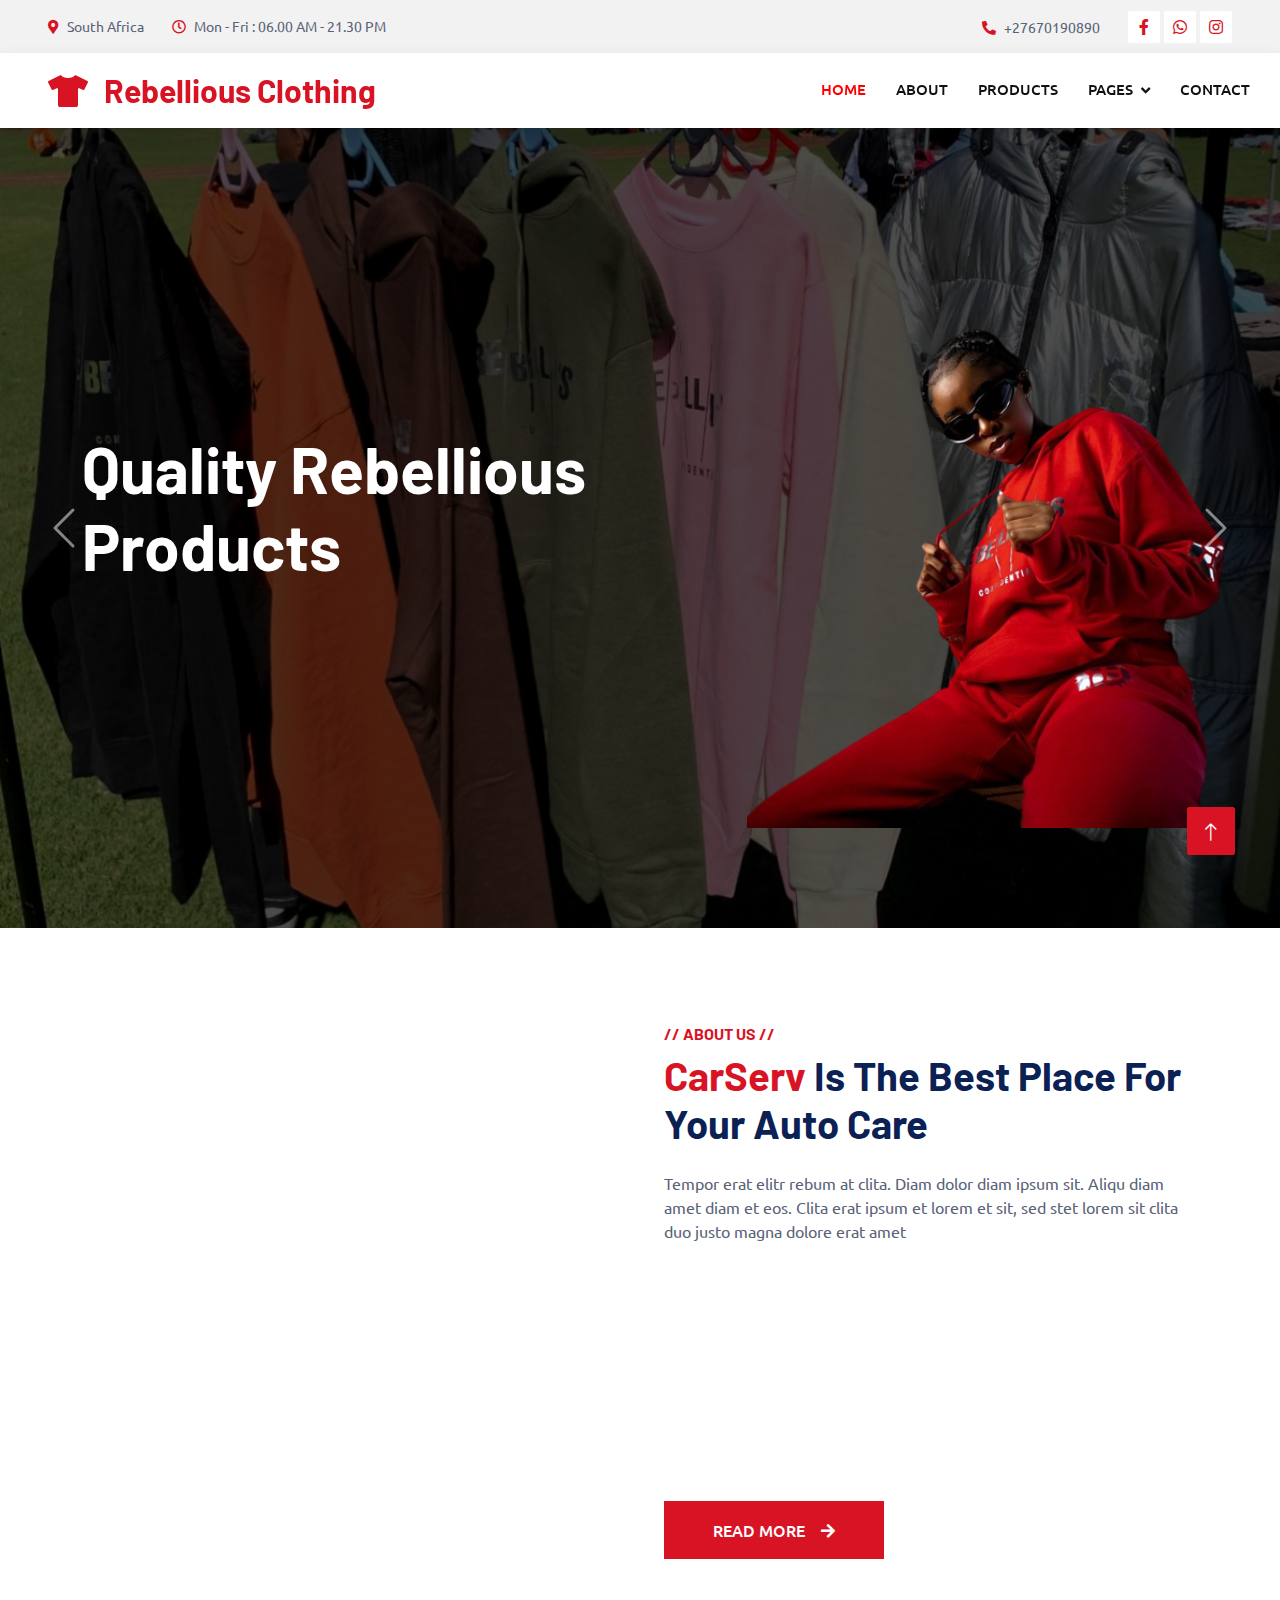
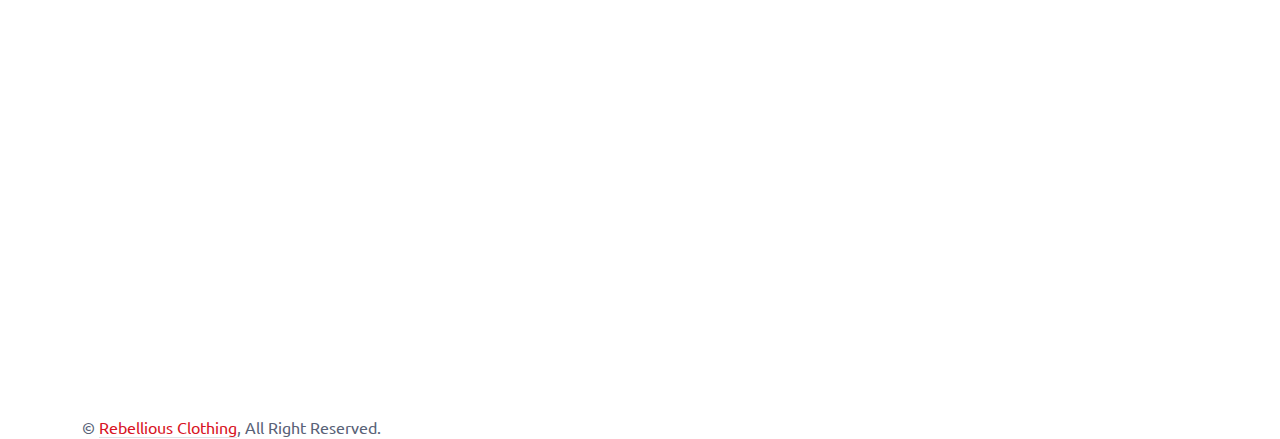
<file: index.html>
<!DOCTYPE html>
<html lang="en">

<head>
    <meta charset="utf-8">
    <title>Rebellious Clothing</title>
    <!--<meta content="width=device-width, initial-scale=1.0" name="viewport">-->
    <meta name="viewport" content="width=device-width, initial-scale=1.0">
    <meta content="" name="keywords">
    <meta content="" name="description">

    <!-- Favicon -->
    <link href="img/favicon.ico" rel="icon">
    <link href = "img/logo.png" rel="icon">
    <!-- Google Web Fonts -->
    <link rel="preconnect" href="https://fonts.googleapis.com">
    <link rel="preconnect" href="https://fonts.gstatic.com" crossorigin>
    <link href="https://fonts.googleapis.com/css2?family=Barlow:wght@600;700&family=Ubuntu:wght@400;500&display=swap" rel="stylesheet"> 

    <!-- Icon Font Stylesheet -->
    <link href="https://cdnjs.cloudflare.com/ajax/libs/font-awesome/5.10.0/css/all.min.css" rel="stylesheet">
    <link href="https://cdn.jsdelivr.net/npm/bootstrap-icons@1.4.1/font/bootstrap-icons.css" rel="stylesheet">

    <!-- Libraries Stylesheet -->
    <link href="lib/animate/animate.min.css" rel="stylesheet">
    <link href="lib/owlcarousel/assets/owl.carousel.min.css" rel="stylesheet">
    <link href="lib/tempusdominus/css/tempusdominus-bootstrap-4.min.css" rel="stylesheet" />

    <!-- Customized Bootstrap Stylesheet -->
    <link href="css/bootstrap.min.css" rel="stylesheet">

    <!-- Template Stylesheet -->
    <link href="css/style.css" rel="stylesheet">
</head>

<body>
    <!-- Spinner Start -->
    <div id="spinner" class="show bg-white position-fixed translate-middle w-100 vh-100 top-50 start-50 d-flex align-items-center justify-content-center">
        <div class="spinner-border text-primary" style="width: 3rem; height: 3rem;" role="status">
            <span class="sr-only">Loading...</span>
        </div>
    </div>
    <!-- Spinner End -->


    <!-- Topbar Start -->
    <div class="container-fluid bg-light p-0">
        <div class="row gx-0 d-none d-lg-flex">
            <div class="col-lg-7 px-5 text-start">
                <div class="h-100 d-inline-flex align-items-center py-3 me-4">
                    <small class="fa fa-map-marker-alt text-primary me-2"></small>
                    <small>South Africa</small>
                </div>
                <div class="h-100 d-inline-flex align-items-center py-3">
                    <small class="far fa-clock text-primary me-2"></small>
                    <small>Mon - Fri : 06.00 AM - 21.30 PM</small>
                </div>
            </div>
            <div class="col-lg-5 px-5 text-end">
                <div class="h-100 d-inline-flex align-items-center py-3 me-4">
                    <small class="fa fa-phone-alt text-primary me-2"></small>
                    <small>+27670190890</small>
                </div>
                <div class="h-100 d-inline-flex align-items-center">
                    <a class="btn btn-sm-square bg-white text-primary me-1" href="https://www.facebook.com/BaddestInTheSouth"><i class="fab fa-facebook-f"></i></a>
                    <a class="btn btn-sm-square bg-white text-primary me-1" href="https://wa.me/+27670190890"><i class="fab fa-whatsapp"></i></a>

                    <a class="btn btn-sm-square bg-white text-primary me-0" href="https://www.instagram.com/rebellious_clothing.sa/"><i class="fab fa-instagram"></i></a>
                </div>
            </div>
        </div>
    </div>
    <!-- Topbar End -->


    <!-- Navbar Start -->
    <nav class="navbar navbar-expand-lg bg-white navbar-light shadow sticky-top p-0">
        <a href="index.html" class="navbar-brand d-flex align-items-center px-4 px-lg-5">
            <h2 class="m-0 text-primary"><i class="fas fa-tshirt me-3"></i>Rebellious Clothing</h2>
        </a>
        <button type="button" class="navbar-toggler me-4" data-bs-toggle="collapse" data-bs-target="#navbarCollapse">
            <span class="navbar-toggler-icon"></span>
        </button>
        <div class="collapse navbar-collapse" id="navbarCollapse">
            <div class="navbar-nav ms-auto p-4 p-lg-0">
                <a href="index.html" class="nav-item nav-link active">Home</a>
                <a href="about.html" class="nav-item nav-link">About</a>
                <a href="products.html" class="nav-item nav-link">Products</a>
                <div class="nav-item dropdown">
                    <a href="#" class="nav-link dropdown-toggle" data-bs-toggle="dropdown">Pages</a>
                    <div class="dropdown-menu fade-up m-0">
                        <a href="booking.html" class="dropdown-item">Booking</a>
                        <a href="team.html" class="dropdown-item">Technicians</a>
                        <a href="testimonial.html" class="dropdown-item">Testimonial</a>
                        <a href="404.html" class="dropdown-item">404 Page</a>
                    </div>
                </div>
                <a href="contact.html" class="nav-item nav-link">Contact</a>
            </div>


    </nav>
    <!-- Navbar End -->


    <!-- Carousel Start -->
    <div class="container-fluid p-0 mb-5">
        <div id="header-carousel" class="carousel slide" data-bs-ride="carousel">
            <div class="carousel-inner">
                <div class="carousel-item active">
                    <img class="w-100" style="height: 800px;" src="img/carousel-bg-1.jpg" alt="Image">
                    <div class="carousel-caption d-flex align-items-center">
                        <div class="container">
                            <div class="row align-items-center justify-content-center justify-content-lg-start">
                                <div class="col-10 col-lg-7 text-center text-lg-start">
                                    <h1 class="display-3 text-white mb-4 pb-3 animated slideInDown">Quality Rebellious Products</h1>
                                </div>
                                <div class="col-lg-5 d-none d-lg-flex animated zoomIn">
                                    <img class="img-fluid2" src="img/carousel-1.png" alt="">
                                </div>
                            </div>
                        </div>
                    </div>
                </div>
                <div class="carousel-item">
                    <img class="w-100" style="height: 800px; width: 700px;" src="img/carousel-bg-2.jpg" alt="Image">
                    <div class="carousel-caption d-flex align-items-center">
                        <div class="container">
                            <div class="row align-items-center justify-content-center justify-content-lg-start">
                                <div class="col-10 col-lg-7 text-center text-lg-start">
                                    <h1 class="display-3 text-white mb-4 pb-3 animated slideInDown">Your comfort is our mission</h1>
                                </div>
                                <div class="col-lg-5 d-none d-lg-flex animated zoomIn">
                                    <img class="img-fluid2" style="height: 620px; width: 620px;" src="img/carousel-2.png" alt="">
                                </div>
                            </div>
                        </div>
                    </div>
                </div>
            </div>
            <button class="carousel-control-prev" type="button" data-bs-target="#header-carousel"
                data-bs-slide="prev">
                <span class="carousel-control-prev-icon" aria-hidden="true"></span>
                <span class="visually-hidden">Previous</span>
            </button>
            <button class="carousel-control-next" type="button" data-bs-target="#header-carousel"
                data-bs-slide="next">
                <span class="carousel-control-next-icon" aria-hidden="true"></span>
                <span class="visually-hidden">Next</span>
            </button>
        </div>
    </div>
    <!-- Carousel End -->


    


    <!-- About Start -->
    <div class="container-xxl py-5">
        <div class="container">
            <div class="row g-5">
                <div class="col-lg-6 pt-4" style="min-height: 400px;">
                    <div class="position-relative h-100 wow fadeIn" data-wow-delay="0.1s">
                        <img class="position-absolute img-fluid w-100 h-100" src="img/about.jpg" style="object-fit: fill; height: fit-content;" alt="">
                        
                    </div>
                </div>
                <div class="col-lg-6">
                    <h6 class="text-primary text-uppercase">// About Us //</h6>
                    <h1 class="mb-4"><span class="text-primary">CarServ</span> Is The Best Place For Your Auto Care</h1>
                    <p class="mb-4">Tempor erat elitr rebum at clita. Diam dolor diam ipsum sit. Aliqu diam amet diam et eos. Clita erat ipsum et lorem et sit, sed stet lorem sit clita duo justo magna dolore erat amet</p>
                    <div class="row g-4 mb-3 pb-3">
                        <div class="col-12 wow fadeIn" data-wow-delay="0.1s">
                            <div class="d-flex">
                                <div class="bg-light d-flex flex-shrink-0 align-items-center justify-content-center mt-1" style="width: 45px; height: 45px;">
                                    <span class="fw-bold text-secondary">01</span>
                                </div>
                                <div class="ps-3">
                                    <h6>Professional & Expert</h6>
                                    <span>Diam dolor diam ipsum sit amet diam et eos</span>
                                </div>
                            </div>
                        </div>
                        <div class="col-12 wow fadeIn" data-wow-delay="0.3s">
                            <div class="d-flex">
                                <div class="bg-light d-flex flex-shrink-0 align-items-center justify-content-center mt-1" style="width: 45px; height: 45px;">
                                    <span class="fw-bold text-secondary">02</span>
                                </div>
                                <div class="ps-3">
                                    <h6>Quality Servicing Center</h6>
                                    <span>Diam dolor diam ipsum sit amet diam et eos</span>
                                </div>
                            </div>
                        </div>
                        <div class="col-12 wow fadeIn" data-wow-delay="0.5s">
                            <div class="d-flex">
                                <div class="bg-light d-flex flex-shrink-0 align-items-center justify-content-center mt-1" style="width: 45px; height: 45px;">
                                    <span class="fw-bold text-secondary">03</span>
                                </div>
                                <div class="ps-3">
                                    <h6>Awards Winning Workers</h6>
                                    <span>Diam dolor diam ipsum sit amet diam et eos</span>
                                </div>
                            </div>
                        </div>
                    </div>
                    <a href="" class="btn btn-primary py-3 px-5">Read More<i class="fa fa-arrow-right ms-3"></i></a>
                </div>
            </div>
        </div>
    </div>
    <!-- About End -->

<!-- Footer Start -->
<div class="container-fluid bg-dark text-light footer pt-5 mt-5 wow fadeIn" data-wow-delay="0.1s">
    <div class="container py-5">
        <div class="row g-5">
            <div class="col-lg-3 col-md-6">
                <h4 class="text-light mb-4">Address</h4>
                <p class="mb-2"><i class="fa fa-map-marker-alt me-3"></i>South Africa</p>
                <p class="mb-2"><i class="fa fa-phone-alt me-3"></i>+27670190890</p>
                <p class="mb-2"><i class="fa fa-envelope me-3"></i>rebelliousclothingsa@gmail.com</p>
                <div class="d-flex pt-2">
                    <a class="btn btn-outline-light btn-social" href="https://www.instagram.com/rebellious_clothing.sa/"><i class="fab fa-instagram"></i></a>
                    <a class="btn btn-outline-light btn-social" href="https://www.facebook.com/BaddestInTheSouth"><i class="fab fa-facebook-f"></i></a>
                    <a class="btn btn-outline-light btn-social" href="https://wa.me/+27670190890"><i class="fab fa-whatsapp"></i></a>
                </div>
            </div>
            <div class="col-lg-3 col-md-6">
                <h4 class="text-light mb-4">Opening Hours</h4>
                <h6 class="text-light">Monday - Friday:</h6>
                <p class="mb-4">06.00 AM - 21.30 PM</p>
                <h6 class="text-light">Saturday - Sunday:</h6>
                <p class="mb-0">06.00 AM - 21.30 PM</p>
            </div>
            </div>
        </div>
    </div>
    <div class="container">
        <div class="copyright">
            <div class="row">
                <div class="col-md-6 text-center text-md-start mb-3 mb-md-0">
                    &copy; <a class="border-bottom" href="#">Rebellious Clothing</a>, All Right Reserved.
                </div>                  
            </div>
        </div>
    </div>
</div>
<!-- Footer End -->



    <!-- Back to Top -->
    <a href="#" class="btn btn-lg btn-primary btn-lg-square back-to-top"><i class="bi bi-arrow-up"></i></a>


    <!-- JavaScript Libraries -->
    <script src="https://code.jquery.com/jquery-3.4.1.min.js"></script>
    <script src="https://cdn.jsdelivr.net/npm/bootstrap@5.0.0/dist/js/bootstrap.bundle.min.js"></script>
    <script src="lib/wow/wow.min.js"></script>
    <script src="lib/easing/easing.min.js"></script>
    <script src="lib/waypoints/waypoints.min.js"></script>
    <script src="lib/counterup/counterup.min.js"></script>
    <script src="lib/owlcarousel/owl.carousel.min.js"></script>
    <script src="lib/tempusdominus/js/moment.min.js"></script>
    <script src="lib/tempusdominus/js/moment-timezone.min.js"></script>
    <script src="lib/tempusdominus/js/tempusdominus-bootstrap-4.min.js"></script>

    <!-- Template Javascript -->
    <script src="js/main.js"></script>
</body>

</html>
</file>
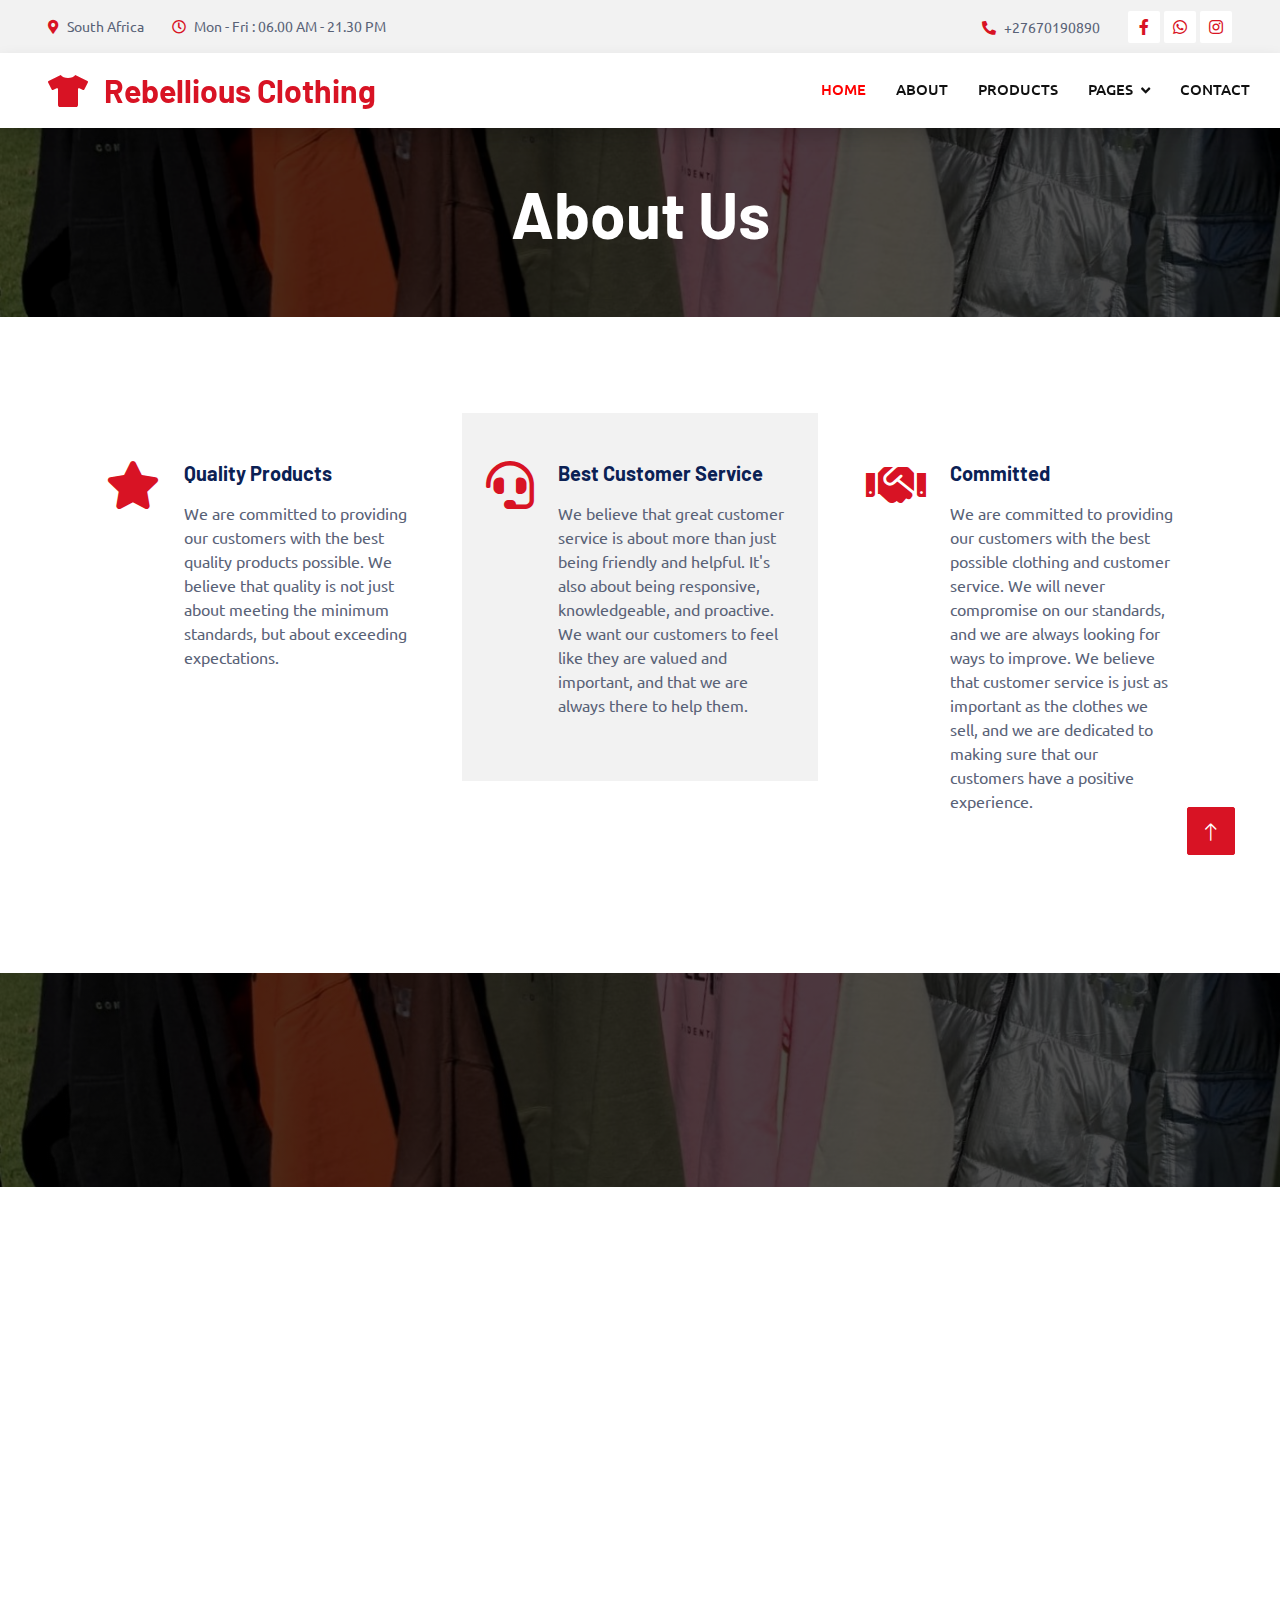
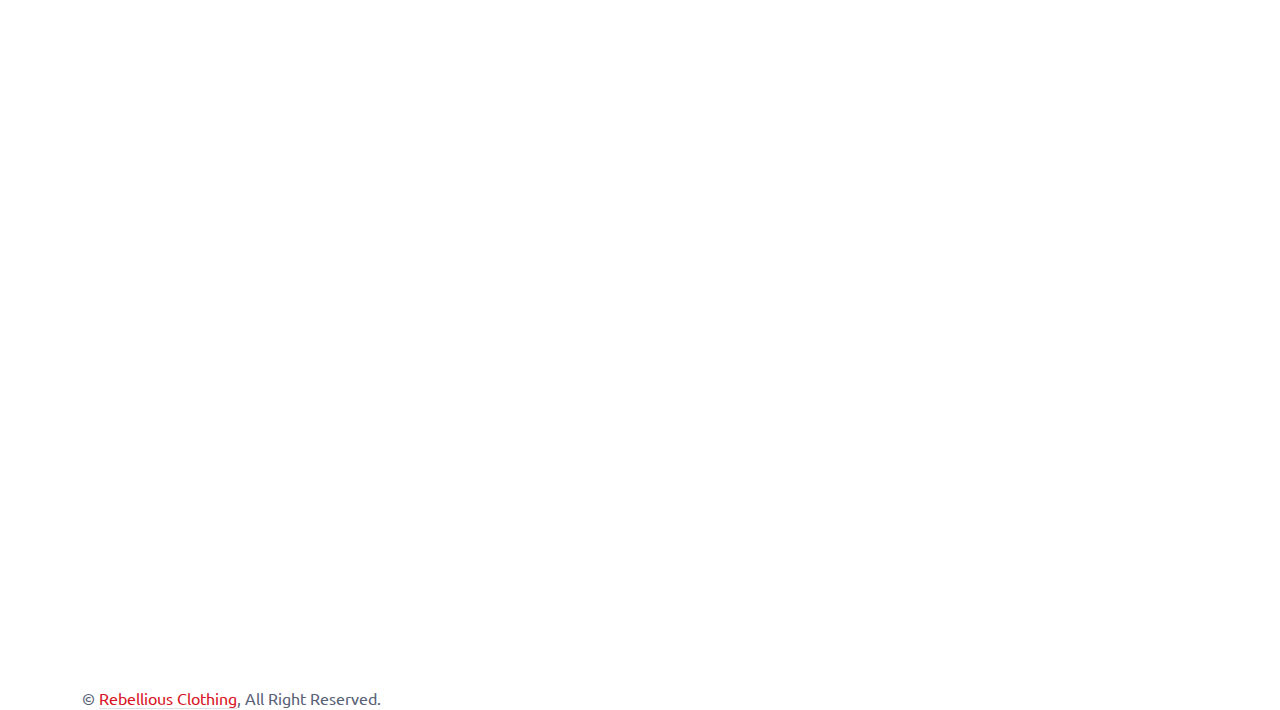
<file: about.html>
<!DOCTYPE html>
<html lang="en">

<head>
    <meta charset="utf-8">
    <title>Rebellious Clothing</title>
    <!--<meta content="width=device-width, initial-scale=1.0" name="viewport">-->
    <meta name="viewport" content="width=device-width, initial-scale=1.0">
    <meta content="" name="keywords">
    <meta content="" name="description">

    <!-- Favicon -->
    <link href="img/favicon.ico" rel="icon">
    <link href = "img/logo.png" rel="icon">
    <!-- Google Web Fonts -->
    <link rel="preconnect" href="https://fonts.googleapis.com">
    <link rel="preconnect" href="https://fonts.gstatic.com" crossorigin>
    <link href="https://fonts.googleapis.com/css2?family=Barlow:wght@600;700&family=Ubuntu:wght@400;500&display=swap" rel="stylesheet"> 

    <!-- Icon Font Stylesheet -->
    <link href="https://cdnjs.cloudflare.com/ajax/libs/font-awesome/5.10.0/css/all.min.css" rel="stylesheet">
    <link href="https://cdn.jsdelivr.net/npm/bootstrap-icons@1.4.1/font/bootstrap-icons.css" rel="stylesheet">

    <!-- Libraries Stylesheet -->
    <link href="lib/animate/animate.min.css" rel="stylesheet">
    <link href="lib/owlcarousel/assets/owl.carousel.min.css" rel="stylesheet">
    <link href="lib/tempusdominus/css/tempusdominus-bootstrap-4.min.css" rel="stylesheet" />

    <!-- Customized Bootstrap Stylesheet -->
    <link href="css/bootstrap.min.css" rel="stylesheet">

    <!-- Template Stylesheet -->
    <link href="css/style.css" rel="stylesheet">
</head>

<body>
    <!-- Spinner Start -->
    <div id="spinner" class="show bg-white position-fixed translate-middle w-100 vh-100 top-50 start-50 d-flex align-items-center justify-content-center">
        <div class="spinner-border text-primary" style="width: 3rem; height: 3rem;" role="status">
            <span class="sr-only">Loading...</span>
        </div>
    </div>
    <!-- Spinner End -->


    <!-- Topbar Start -->
    <div class="container-fluid bg-light p-0">
        <div class="row gx-0 d-none d-lg-flex">
            <div class="col-lg-7 px-5 text-start">
                <div class="h-100 d-inline-flex align-items-center py-3 me-4">
                    <small class="fa fa-map-marker-alt text-primary me-2"></small>
                    <small>South Africa</small>
                </div>
                <div class="h-100 d-inline-flex align-items-center py-3">
                    <small class="far fa-clock text-primary me-2"></small>
                    <small>Mon - Fri : 06.00 AM - 21.30 PM</small>
                </div>
            </div>
            <div class="col-lg-5 px-5 text-end">
                <div class="h-100 d-inline-flex align-items-center py-3 me-4">
                    <small class="fa fa-phone-alt text-primary me-2"></small>
                    <small>+27670190890</small>
                </div>
                <div class="h-100 d-inline-flex align-items-center">
                    <a class="btn btn-sm-square bg-white text-primary me-1" href="https://www.facebook.com/BaddestInTheSouth"><i class="fab fa-facebook-f"></i></a>
                    <a class="btn btn-sm-square bg-white text-primary me-1" href="https://wa.me/+27670190890"><i class="fab fa-whatsapp"></i></a>

                    <a class="btn btn-sm-square bg-white text-primary me-0" href="https://www.instagram.com/rebellious_clothing.sa/"><i class="fab fa-instagram"></i></a>
                </div>
            </div>
        </div>
    </div>
    <!-- Topbar End -->


    <!-- Navbar Start -->
    <nav class="navbar navbar-expand-lg bg-white navbar-light shadow sticky-top p-0">
        <a href="index.html" class="navbar-brand d-flex align-items-center px-4 px-lg-5">
            <h2 class="m-0 text-primary"><i class="fas fa-tshirt me-3"></i>Rebellious Clothing</h2>
        </a>
        <button type="button" class="navbar-toggler me-4" data-bs-toggle="collapse" data-bs-target="#navbarCollapse">
            <span class="navbar-toggler-icon"></span>
        </button>
        <div class="collapse navbar-collapse" id="navbarCollapse">
            <div class="navbar-nav ms-auto p-4 p-lg-0">
                <a href="index.html" class="nav-item nav-link active">Home</a>
                <a href="about.html" class="nav-item nav-link">About</a>
                <a href="products.html" class="nav-item nav-link">Products</a>
                <div class="nav-item dropdown">
                    <a href="#" class="nav-link dropdown-toggle" data-bs-toggle="dropdown">Pages</a>
                    <div class="dropdown-menu fade-up m-0">
                        <a href="booking.html" class="dropdown-item">Booking</a>
                        <a href="team.html" class="dropdown-item">Technicians</a>
                        <a href="testimonial.html" class="dropdown-item">Testimonial</a>
                        <a href="404.html" class="dropdown-item">404 Page</a>
                    </div>
                </div>
                <a href="contact.html" class="nav-item nav-link">Contact</a>
            </div>


    </nav>
    <!-- Navbar End -->

    <!-- Page Header Start -->
    <div class="container-fluid page-header mb-5 p-0" style="background-image: url(img/carousel-bg-1.jpg);">
        <div class="container-fluid page-header-inner py-5">
            <div class="container text-center">
                <h1 class="display-3 text-white mb-3 animated slideInDown">About Us</h1>
                
            </div>
        </div>
    </div>
    <!-- Page Header End -->


    <!-- Service Start -->
    <div class="container-xxl py-5">
        <div class="container">
            <div class="row g-4">
                <div class="col-lg-4 col-md-6 wow fadeInUp" data-wow-delay="0.1s">
                    <div class="d-flex py-5 px-4">
                        <i class="fa fa-star  fa-3x text-primary flex-shrink-0"></i>
                        <div class="ps-4">
                            <h5 class="mb-3">Quality Products</h5>
                            <p>We are committed to providing our customers with the best 
                                quality products possible. We believe that quality is not 
                                just about meeting the minimum standards, but about exceeding expectations.</p>

                        </div>
                    </div>
                </div>
                <div class="col-lg-4 col-md-6 wow fadeInUp" data-wow-delay="0.3s">
                    <div class="d-flex bg-light py-5 px-4">
                        <i class="fa fa-headset fa-3x text-primary flex-shrink-0"></i>
                        <div class="ps-4">
                            <h5 class="mb-3">Best Customer Service</h5>
                            <p>We believe that great customer service is about more than just being 
                                friendly and helpful. It's also about being responsive, knowledgeable, 
                                and proactive. We want our customers to feel like they are valued and 
                                important, and that we are always there to help them.</p>

                        </div>
                    </div>
                </div>
                <div class="col-lg-4 col-md-6 wow fadeInUp" data-wow-delay="0.5s">
                    <div class="d-flex py-5 px-4">
                        <i class="fa fa-handshake fa-3x text-primary flex-shrink-0"></i>
                        <div class="ps-4">
                            <h5 class="mb-3">Committed</h5>
                            <p>We are committed to providing our customers with the best possible clothing
                                 and customer service. We will never compromise on our standards, and we are
                                  always looking for ways to improve. We believe that customer service is just 
                                  as important as the clothes we sell, and we are dedicated to making sure that 
                                  our customers have a positive experience.</p>

                        </div>
                    </div>
                </div>
            </div>
        </div>
    </div>
    <!-- Service End -->

    <!-- Fact Start -->
    <div class="container-fluid fact bg-dark my-5 py-5">
        <div class="container">
            <div class="row g-4">
                <div class="col-md-6 col-lg-3 text-center wow fadeIn" data-wow-delay="0.1s">
                    <i class="fa fa-check fa-2x text-white mb-3"></i>
                    <h2 class="text-white mb-2" data-toggle="counter-up">1234</h2>
                    <p class="text-white mb-0">Years Experience</p>
                </div>
                <div class="col-md-6 col-lg-3 text-center wow fadeIn" data-wow-delay="0.3s">
                    <i class="fa fa-users-cog fa-2x text-white mb-3"></i>
                    <h2 class="text-white mb-2" data-toggle="counter-up">1234</h2>
                    <p class="text-white mb-0">Expert Technicians</p>
                </div>
                <div class="col-md-6 col-lg-3 text-center wow fadeIn" data-wow-delay="0.5s">
                    <i class="fa fa-users fa-2x text-white mb-3"></i>
                    <h2 class="text-white mb-2" data-toggle="counter-up">1234</h2>
                    <p class="text-white mb-0">Satisfied Clients</p>
                </div>
                <div class="col-md-6 col-lg-3 text-center wow fadeIn" data-wow-delay="0.7s">
                    <i class="fa fa-car fa-2x text-white mb-3"></i>
                    <h2 class="text-white mb-2" data-toggle="counter-up">1234</h2>
                    <p class="text-white mb-0">Compleate Projects</p>
                </div>
            </div>
        </div>
    </div>
    <!-- Fact End -->


    <!-- Team Start -->
    <div class="container-xxl py-5">
        <div class="container" >
            <div class="text-center wow fadeInUp" data-wow-delay="0.1s">
                <h6 class="text-primary text-uppercase">Founder</h6>
                <h1 class="mb-5">Meet our Founder</h1>
            </div>
                <div class="col-lg-3 col-md-8 wow fadeInUp" data-wow-delay="0.1s" style="display: flex; justify-content: center; align-items: center;">
                    <div class="team-item">
                        <div class="position-relative overflow-hidden">
                            <img class="img-fluid" src="img/ceo.jpg" alt="">
                            <div class="team-overlay position-absolute start-0 top-0 w-100 h-100">
                                <a class="btn btn-square mx-1" href="https://www.facebook.com/lehlogonolo.mabitsi.5"><i class="fab fa-facebook-f"></i></a>
                                <a class="btn btn-square mx-1" href="https://www.instagram.com/god_farda/"><i class="fab fa-instagram"></i></a>
                            </div>
                        </div>
                        <div class="bg-light text-center p-4">
                            <h5 class="fw-bold mb-0">Lehlogonolo Mabitsi</h5>
                            <small>Founder & CEO</small>
                        </div>
                    </div>
                </div>
        </div>
    </div>
    <!-- Team End -->
    <!-- Footer Start -->
    <div class="container-fluid bg-dark text-light footer pt-5 mt-5 wow fadeIn" data-wow-delay="0.1s">
        <div class="container py-5">
            <div class="row g-5">
                <div class="col-lg-3 col-md-6">
                    <h4 class="text-light mb-4">Address</h4>
                    <p class="mb-2"><i class="fa fa-map-marker-alt me-3"></i>South Africa</p>
                    <p class="mb-2"><i class="fa fa-phone-alt me-3"></i>+27670190890</p>
                    <p class="mb-2"><i class="fa fa-envelope me-3"></i>rebelliousclothingsa@gmail.com</p>
                    <div class="d-flex pt-2">
                        <a class="btn btn-outline-light btn-social" href="https://www.instagram.com/rebellious_clothing.sa/"><i class="fab fa-instagram"></i></a>
                        <a class="btn btn-outline-light btn-social" href="https://www.facebook.com/BaddestInTheSouth"><i class="fab fa-facebook-f"></i></a>
                        <a class="btn btn-outline-light btn-social" href="https://wa.me/+27670190890"><i class="fab fa-whatsapp"></i></a>
                    </div>
                </div>
                <div class="col-lg-3 col-md-6">
                    <h4 class="text-light mb-4">Opening Hours</h4>
                    <h6 class="text-light">Monday - Friday:</h6>
                    <p class="mb-4">06.00 AM - 21.30 PM</p>
                    <h6 class="text-light">Saturday - Sunday:</h6>
                    <p class="mb-0">06.00 AM - 21.30 PM</p>
                </div>
                </div>
            </div>
        </div>
        <div class="container">
            <div class="copyright">
                <div class="row">
                    <div class="col-md-6 text-center text-md-start mb-3 mb-md-0">
                        &copy; <a class="border-bottom" href="#">Rebellious Clothing</a>, All Right Reserved.
                    </div>                  
                </div>
            </div>
        </div>
    </div>
    <!-- Footer End -->


    <!-- Back to Top -->
    <a href="#" class="btn btn-lg btn-primary btn-lg-square back-to-top"><i class="bi bi-arrow-up"></i></a>


    <!-- JavaScript Libraries -->
    <script src="https://code.jquery.com/jquery-3.4.1.min.js"></script>
    <script src="https://cdn.jsdelivr.net/npm/bootstrap@5.0.0/dist/js/bootstrap.bundle.min.js"></script>
    <script src="lib/wow/wow.min.js"></script>
    <script src="lib/easing/easing.min.js"></script>
    <script src="lib/waypoints/waypoints.min.js"></script>
    <script src="lib/counterup/counterup.min.js"></script>
    <script src="lib/owlcarousel/owl.carousel.min.js"></script>
    <script src="lib/tempusdominus/js/moment.min.js"></script>
    <script src="lib/tempusdominus/js/moment-timezone.min.js"></script>
    <script src="lib/tempusdominus/js/tempusdominus-bootstrap-4.min.js"></script>

    <!-- Template Javascript -->
    <script src="js/main.js"></script>
</body>

</html>
</file>
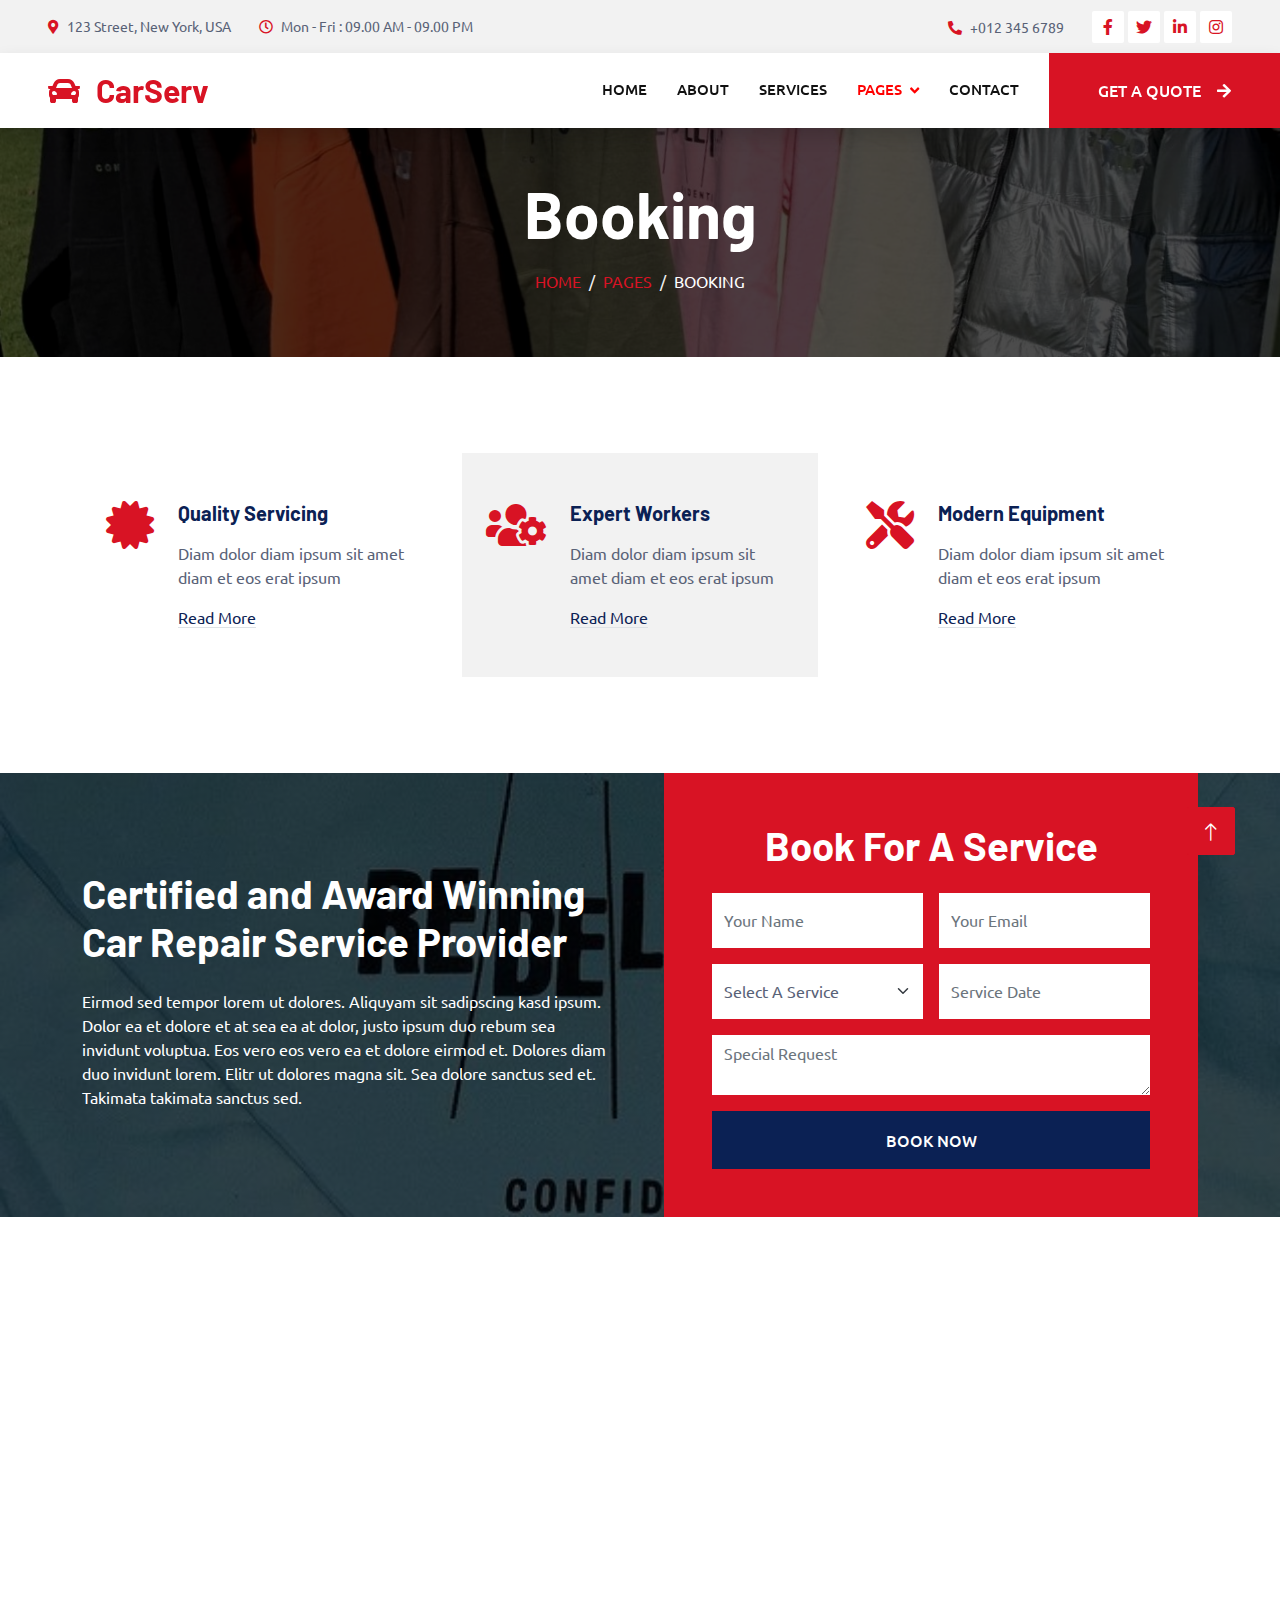
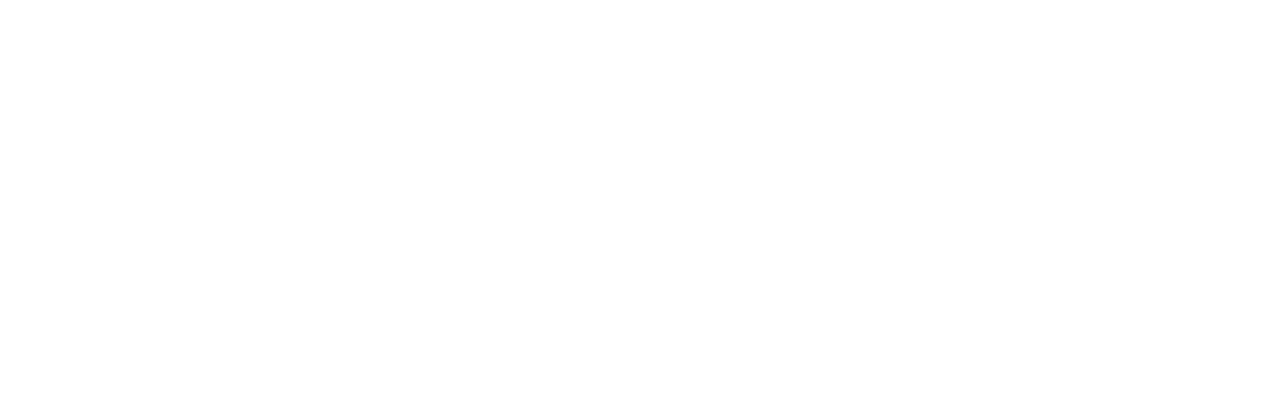
<file: booking.html>
<!DOCTYPE html>
<html lang="en">

<head>
    <meta charset="utf-8">
    <title>CarServ - Car Repair HTML Template</title>
    <meta content="width=device-width, initial-scale=1.0" name="viewport">
    <meta content="" name="keywords">
    <meta content="" name="description">

    <!-- Favicon -->
    <link href="img/favicon.ico" rel="icon">

    <!-- Google Web Fonts -->
    <link rel="preconnect" href="https://fonts.googleapis.com">
    <link rel="preconnect" href="https://fonts.gstatic.com" crossorigin>
    <link href="https://fonts.googleapis.com/css2?family=Barlow:wght@600;700&family=Ubuntu:wght@400;500&display=swap" rel="stylesheet"> 

    <!-- Icon Font Stylesheet -->
    <link href="https://cdnjs.cloudflare.com/ajax/libs/font-awesome/5.10.0/css/all.min.css" rel="stylesheet">
    <link href="https://cdn.jsdelivr.net/npm/bootstrap-icons@1.4.1/font/bootstrap-icons.css" rel="stylesheet">

    <!-- Libraries Stylesheet -->
    <link href="lib/animate/animate.min.css" rel="stylesheet">
    <link href="lib/owlcarousel/assets/owl.carousel.min.css" rel="stylesheet">
    <link href="lib/tempusdominus/css/tempusdominus-bootstrap-4.min.css" rel="stylesheet" />

    <!-- Customized Bootstrap Stylesheet -->
    <link href="css/bootstrap.min.css" rel="stylesheet">

    <!-- Template Stylesheet -->
    <link href="css/style.css" rel="stylesheet">
</head>

<body>
    <!-- Spinner Start -->
    <div id="spinner" class="show bg-white position-fixed translate-middle w-100 vh-100 top-50 start-50 d-flex align-items-center justify-content-center">
        <div class="spinner-border text-primary" style="width: 3rem; height: 3rem;" role="status">
            <span class="sr-only">Loading...</span>
        </div>
    </div>
    <!-- Spinner End -->


    <!-- Topbar Start -->
    <div class="container-fluid bg-light p-0">
        <div class="row gx-0 d-none d-lg-flex">
            <div class="col-lg-7 px-5 text-start">
                <div class="h-100 d-inline-flex align-items-center py-3 me-4">
                    <small class="fa fa-map-marker-alt text-primary me-2"></small>
                    <small>123 Street, New York, USA</small>
                </div>
                <div class="h-100 d-inline-flex align-items-center py-3">
                    <small class="far fa-clock text-primary me-2"></small>
                    <small>Mon - Fri : 09.00 AM - 09.00 PM</small>
                </div>
            </div>
            <div class="col-lg-5 px-5 text-end">
                <div class="h-100 d-inline-flex align-items-center py-3 me-4">
                    <small class="fa fa-phone-alt text-primary me-2"></small>
                    <small>+012 345 6789</small>
                </div>
                <div class="h-100 d-inline-flex align-items-center">
                    <a class="btn btn-sm-square bg-white text-primary me-1" href=""><i class="fab fa-facebook-f"></i></a>
                    <a class="btn btn-sm-square bg-white text-primary me-1" href=""><i class="fab fa-twitter"></i></a>
                    <a class="btn btn-sm-square bg-white text-primary me-1" href=""><i class="fab fa-linkedin-in"></i></a>
                    <a class="btn btn-sm-square bg-white text-primary me-0" href=""><i class="fab fa-instagram"></i></a>
                </div>
            </div>
        </div>
    </div>
    <!-- Topbar End -->


    <!-- Navbar Start -->
    <nav class="navbar navbar-expand-lg bg-white navbar-light shadow sticky-top p-0">
        <a href="index.html" class="navbar-brand d-flex align-items-center px-4 px-lg-5">
            <h2 class="m-0 text-primary"><i class="fa fa-car me-3"></i>CarServ</h2>
        </a>
        <button type="button" class="navbar-toggler me-4" data-bs-toggle="collapse" data-bs-target="#navbarCollapse">
            <span class="navbar-toggler-icon"></span>
        </button>
        <div class="collapse navbar-collapse" id="navbarCollapse">
            <div class="navbar-nav ms-auto p-4 p-lg-0">
                <a href="index.html" class="nav-item nav-link">Home</a>
                <a href="about.html" class="nav-item nav-link">About</a>
                <a href="service.html" class="nav-item nav-link">Services</a>
                <div class="nav-item dropdown">
                    <a href="#" class="nav-link dropdown-toggle active" data-bs-toggle="dropdown">Pages</a>
                    <div class="dropdown-menu fade-up m-0">
                        <a href="booking.html" class="dropdown-item active">Booking</a>
                        <a href="team.html" class="dropdown-item">Technicians</a>
                        <a href="testimonial.html" class="dropdown-item">Testimonial</a>
                        <a href="404.html" class="dropdown-item">404 Page</a>
                    </div>
                </div>
                <a href="contact.html" class="nav-item nav-link">Contact</a>
            </div>
            <a href="" class="btn btn-primary py-4 px-lg-5 d-none d-lg-block">Get A Quote<i class="fa fa-arrow-right ms-3"></i></a>
        </div>
    </nav>
    <!-- Navbar End -->


    <!-- Page Header Start -->
    <div class="container-fluid page-header mb-5 p-0" style="background-image: url(img/carousel-bg-1.jpg);">
        <div class="container-fluid page-header-inner py-5">
            <div class="container text-center">
                <h1 class="display-3 text-white mb-3 animated slideInDown">Booking</h1>
                <nav aria-label="breadcrumb">
                    <ol class="breadcrumb justify-content-center text-uppercase">
                        <li class="breadcrumb-item"><a href="#">Home</a></li>
                        <li class="breadcrumb-item"><a href="#">Pages</a></li>
                        <li class="breadcrumb-item text-white active" aria-current="page">Booking</li>
                    </ol>
                </nav>
            </div>
        </div>
    </div>
    <!-- Page Header End -->


    <!-- Service Start -->
    <div class="container-xxl py-5">
        <div class="container">
            <div class="row g-4">
                <div class="col-lg-4 col-md-6 wow fadeInUp" data-wow-delay="0.1s">
                    <div class="d-flex py-5 px-4">
                        <i class="fa fa-certificate fa-3x text-primary flex-shrink-0"></i>
                        <div class="ps-4">
                            <h5 class="mb-3">Quality Servicing</h5>
                            <p>Diam dolor diam ipsum sit amet diam et eos erat ipsum</p>
                            <a class="text-secondary border-bottom" href="">Read More</a>
                        </div>
                    </div>
                </div>
                <div class="col-lg-4 col-md-6 wow fadeInUp" data-wow-delay="0.3s">
                    <div class="d-flex bg-light py-5 px-4">
                        <i class="fa fa-users-cog fa-3x text-primary flex-shrink-0"></i>
                        <div class="ps-4">
                            <h5 class="mb-3">Expert Workers</h5>
                            <p>Diam dolor diam ipsum sit amet diam et eos erat ipsum</p>
                            <a class="text-secondary border-bottom" href="">Read More</a>
                        </div>
                    </div>
                </div>
                <div class="col-lg-4 col-md-6 wow fadeInUp" data-wow-delay="0.5s">
                    <div class="d-flex py-5 px-4">
                        <i class="fa fa-tools fa-3x text-primary flex-shrink-0"></i>
                        <div class="ps-4">
                            <h5 class="mb-3">Modern Equipment</h5>
                            <p>Diam dolor diam ipsum sit amet diam et eos erat ipsum</p>
                            <a class="text-secondary border-bottom" href="">Read More</a>
                        </div>
                    </div>
                </div>
            </div>
        </div>
    </div>
    <!-- Service End -->


    <!-- Booking Start -->
    <div class="container-fluid bg-secondary booking my-5 wow fadeInUp" data-wow-delay="0.1s">
        <div class="container">
            <div class="row gx-5">
                <div class="col-lg-6 py-5">
                    <div class="py-5">
                        <h1 class="text-white mb-4">Certified and Award Winning Car Repair Service Provider</h1>
                        <p class="text-white mb-0">Eirmod sed tempor lorem ut dolores. Aliquyam sit sadipscing kasd ipsum. Dolor ea et dolore et at sea ea at dolor, justo ipsum duo rebum sea invidunt voluptua. Eos vero eos vero ea et dolore eirmod et. Dolores diam duo invidunt lorem. Elitr ut dolores magna sit. Sea dolore sanctus sed et. Takimata takimata sanctus sed.</p>
                    </div>
                </div>
                <div class="col-lg-6">
                    <div class="bg-primary h-100 d-flex flex-column justify-content-center text-center p-5 wow zoomIn" data-wow-delay="0.6s">
                        <h1 class="text-white mb-4">Book For A Service</h1>
                        <form>
                            <div class="row g-3">
                                <div class="col-12 col-sm-6">
                                    <input type="text" class="form-control border-0" placeholder="Your Name" style="height: 55px;">
                                </div>
                                <div class="col-12 col-sm-6">
                                    <input type="email" class="form-control border-0" placeholder="Your Email" style="height: 55px;">
                                </div>
                                <div class="col-12 col-sm-6">
                                    <select class="form-select border-0" style="height: 55px;">
                                        <option selected>Select A Service</option>
                                        <option value="1">Service 1</option>
                                        <option value="2">Service 2</option>
                                        <option value="3">Service 3</option>
                                    </select>
                                </div>
                                <div class="col-12 col-sm-6">
                                    <div class="date" id="date1" data-target-input="nearest">
                                        <input type="text"
                                            class="form-control border-0 datetimepicker-input"
                                            placeholder="Service Date" data-target="#date1" data-toggle="datetimepicker" style="height: 55px;">
                                    </div>
                                </div>
                                <div class="col-12">
                                    <textarea class="form-control border-0" placeholder="Special Request"></textarea>
                                </div>
                                <div class="col-12">
                                    <button class="btn btn-secondary w-100 py-3" type="submit">Book Now</button>
                                </div>
                            </div>
                        </form>
                    </div>
                </div>
            </div>
        </div>
    </div>
    <!-- Booking End -->


    <!-- Call To Action Start -->
    <div class="container-xxl py-5 wow fadeInUp" data-wow-delay="0.1s">
        <div class="container">
            <div class="row g-4">
                <div class="col-lg-8 col-md-6">
                    <h6 class="text-primary text-uppercase">// Call To Action //</h6>
                    <h1 class="mb-4">Have Any Pre Booking Question?</h1>
                    <p class="mb-0">Lorem diam ea sit dolor labore. Clita et dolor erat sed est lorem sed et sit. Diam sed duo magna erat et stet clita ea magna ea sed, sit labore magna lorem tempor justo rebum dolores. Eos dolor sea erat amet et, lorem labore lorem at dolores. Stet ea ut justo et, clita et et ipsum diam.</p>
                </div>
                <div class="col-lg-4 col-md-6">
                    <div class="bg-primary d-flex flex-column justify-content-center text-center h-100 p-4">
                        <h3 class="text-white mb-4"><i class="fa fa-phone-alt me-3"></i>+012 345 6789</h3>
                        <a href="" class="btn btn-secondary py-3 px-5">Contact Us<i class="fa fa-arrow-right ms-3"></i></a>
                    </div>
                </div>
            </div>
        </div>
    </div>
    <!-- Call To Action End -->


    <!-- Footer Start -->
    <div class="container-fluid bg-dark text-light footer pt-5 mt-5 wow fadeIn" data-wow-delay="0.1s">
        <div class="container py-5">
            <div class="row g-5">
                <div class="col-lg-3 col-md-6">
                    <h4 class="text-light mb-4">Address</h4>
                    <p class="mb-2"><i class="fa fa-map-marker-alt me-3"></i>123 Street, New York, USA</p>
                    <p class="mb-2"><i class="fa fa-phone-alt me-3"></i>+012 345 67890</p>
                    <p class="mb-2"><i class="fa fa-envelope me-3"></i>info@example.com</p>
                    <div class="d-flex pt-2">
                        <a class="btn btn-outline-light btn-social" href=""><i class="fab fa-twitter"></i></a>
                        <a class="btn btn-outline-light btn-social" href=""><i class="fab fa-facebook-f"></i></a>
                        <a class="btn btn-outline-light btn-social" href=""><i class="fab fa-youtube"></i></a>
                        <a class="btn btn-outline-light btn-social" href=""><i class="fab fa-linkedin-in"></i></a>
                    </div>
                </div>
                <div class="col-lg-3 col-md-6">
                    <h4 class="text-light mb-4">Opening Hours</h4>
                    <h6 class="text-light">Monday - Friday:</h6>
                    <p class="mb-4">09.00 AM - 09.00 PM</p>
                    <h6 class="text-light">Saturday - Sunday:</h6>
                    <p class="mb-0">09.00 AM - 12.00 PM</p>
                </div>
                <div class="col-lg-3 col-md-6">
                    <h4 class="text-light mb-4">Services</h4>
                    <a class="btn btn-link" href="">Diagnostic Test</a>
                    <a class="btn btn-link" href="">Engine Servicing</a>
                    <a class="btn btn-link" href="">Tires Replacement</a>
                    <a class="btn btn-link" href="">Oil Changing</a>
                    <a class="btn btn-link" href="">Vacuam Cleaning</a>
                </div>
                <div class="col-lg-3 col-md-6">
                    <h4 class="text-light mb-4">Newsletter</h4>
                    <p>Dolor amet sit justo amet elitr clita ipsum elitr est.</p>
                    <div class="position-relative mx-auto" style="max-width: 400px;">
                        <input class="form-control border-0 w-100 py-3 ps-4 pe-5" type="text" placeholder="Your email">
                        <button type="button" class="btn btn-primary py-2 position-absolute top-0 end-0 mt-2 me-2">SignUp</button>
                    </div>
                </div>
            </div>
        </div>
        <div class="container">
            <div class="copyright">
                <div class="row">
                    <div class="col-md-6 text-center text-md-start mb-3 mb-md-0">
                        &copy; <a class="border-bottom" href="#">Your Site Name</a>, All Right Reserved.

                        <!--/*** This template is free as long as you keep the footer author’s credit link/attribution link/backlink. If you'd like to use the template without the footer author’s credit link/attribution link/backlink, you can purchase the Credit Removal License from "https://htmlcodex.com/credit-removal". Thank you for your support. ***/-->
                        Designed By <a class="border-bottom" href="https://htmlcodex.com">HTML Codex</a>
                    </div>
                    <div class="col-md-6 text-center text-md-end">
                        <div class="footer-menu">
                            <a href="">Home</a>
                            <a href="">Cookies</a>
                            <a href="">Help</a>
                            <a href="">FQAs</a>
                        </div>
                    </div>
                </div>
            </div>
        </div>
    </div>
    <!-- Footer End -->


    <!-- Back to Top -->
    <a href="#" class="btn btn-lg btn-primary btn-lg-square back-to-top"><i class="bi bi-arrow-up"></i></a>


    <!-- JavaScript Libraries -->
    <script src="https://code.jquery.com/jquery-3.4.1.min.js"></script>
    <script src="https://cdn.jsdelivr.net/npm/bootstrap@5.0.0/dist/js/bootstrap.bundle.min.js"></script>
    <script src="lib/wow/wow.min.js"></script>
    <script src="lib/easing/easing.min.js"></script>
    <script src="lib/waypoints/waypoints.min.js"></script>
    <script src="lib/counterup/counterup.min.js"></script>
    <script src="lib/owlcarousel/owl.carousel.min.js"></script>
    <script src="lib/tempusdominus/js/moment.min.js"></script>
    <script src="lib/tempusdominus/js/moment-timezone.min.js"></script>
    <script src="lib/tempusdominus/js/tempusdominus-bootstrap-4.min.js"></script>

    <!-- Template Javascript -->
    <script src="js/main.js"></script>
</body>

</html>
</file>
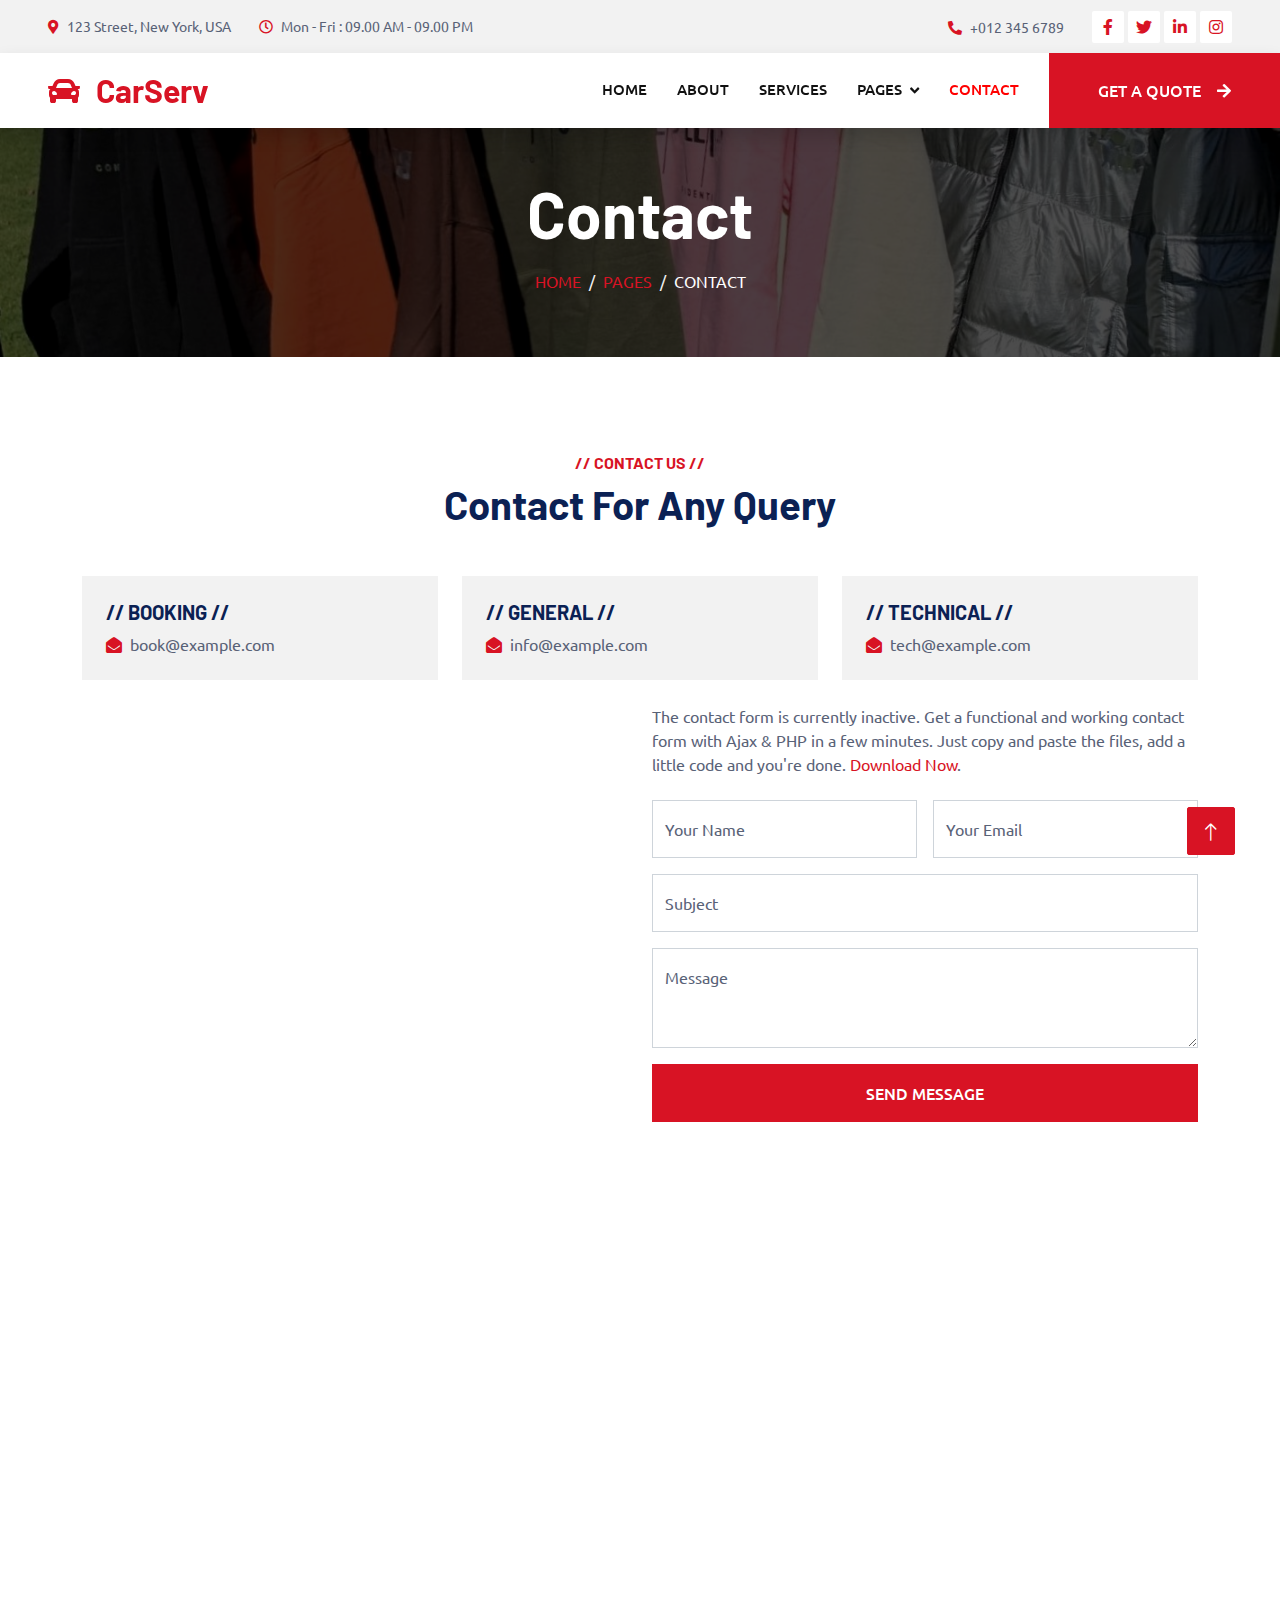
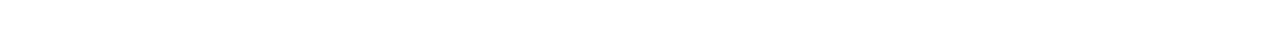
<file: contact.html>
<!DOCTYPE html>
<html lang="en">

<head>
    <meta charset="utf-8">
    <title>CarServ - Car Repair HTML Template</title>
    <meta content="width=device-width, initial-scale=1.0" name="viewport">
    <meta content="" name="keywords">
    <meta content="" name="description">

    <!-- Favicon -->
    <link href="img/favicon.ico" rel="icon">

    <!-- Google Web Fonts -->
    <link rel="preconnect" href="https://fonts.googleapis.com">
    <link rel="preconnect" href="https://fonts.gstatic.com" crossorigin>
    <link href="https://fonts.googleapis.com/css2?family=Barlow:wght@600;700&family=Ubuntu:wght@400;500&display=swap" rel="stylesheet"> 

    <!-- Icon Font Stylesheet -->
    <link href="https://cdnjs.cloudflare.com/ajax/libs/font-awesome/5.10.0/css/all.min.css" rel="stylesheet">
    <link href="https://cdn.jsdelivr.net/npm/bootstrap-icons@1.4.1/font/bootstrap-icons.css" rel="stylesheet">

    <!-- Libraries Stylesheet -->
    <link href="lib/animate/animate.min.css" rel="stylesheet">
    <link href="lib/owlcarousel/assets/owl.carousel.min.css" rel="stylesheet">
    <link href="lib/tempusdominus/css/tempusdominus-bootstrap-4.min.css" rel="stylesheet" />

    <!-- Customized Bootstrap Stylesheet -->
    <link href="css/bootstrap.min.css" rel="stylesheet">

    <!-- Template Stylesheet -->
    <link href="css/style.css" rel="stylesheet">
</head>

<body>
    <!-- Spinner Start -->
    <div id="spinner" class="show bg-white position-fixed translate-middle w-100 vh-100 top-50 start-50 d-flex align-items-center justify-content-center">
        <div class="spinner-border text-primary" style="width: 3rem; height: 3rem;" role="status">
            <span class="sr-only">Loading...</span>
        </div>
    </div>
    <!-- Spinner End -->


    <!-- Topbar Start -->
    <div class="container-fluid bg-light p-0">
        <div class="row gx-0 d-none d-lg-flex">
            <div class="col-lg-7 px-5 text-start">
                <div class="h-100 d-inline-flex align-items-center py-3 me-4">
                    <small class="fa fa-map-marker-alt text-primary me-2"></small>
                    <small>123 Street, New York, USA</small>
                </div>
                <div class="h-100 d-inline-flex align-items-center py-3">
                    <small class="far fa-clock text-primary me-2"></small>
                    <small>Mon - Fri : 09.00 AM - 09.00 PM</small>
                </div>
            </div>
            <div class="col-lg-5 px-5 text-end">
                <div class="h-100 d-inline-flex align-items-center py-3 me-4">
                    <small class="fa fa-phone-alt text-primary me-2"></small>
                    <small>+012 345 6789</small>
                </div>
                <div class="h-100 d-inline-flex align-items-center">
                    <a class="btn btn-sm-square bg-white text-primary me-1" href=""><i class="fab fa-facebook-f"></i></a>
                    <a class="btn btn-sm-square bg-white text-primary me-1" href=""><i class="fab fa-twitter"></i></a>
                    <a class="btn btn-sm-square bg-white text-primary me-1" href=""><i class="fab fa-linkedin-in"></i></a>
                    <a class="btn btn-sm-square bg-white text-primary me-0" href=""><i class="fab fa-instagram"></i></a>
                </div>
            </div>
        </div>
    </div>
    <!-- Topbar End -->


    <!-- Navbar Start -->
    <nav class="navbar navbar-expand-lg bg-white navbar-light shadow sticky-top p-0">
        <a href="index.html" class="navbar-brand d-flex align-items-center px-4 px-lg-5">
            <h2 class="m-0 text-primary"><i class="fa fa-car me-3"></i>CarServ</h2>
        </a>
        <button type="button" class="navbar-toggler me-4" data-bs-toggle="collapse" data-bs-target="#navbarCollapse">
            <span class="navbar-toggler-icon"></span>
        </button>
        <div class="collapse navbar-collapse" id="navbarCollapse">
            <div class="navbar-nav ms-auto p-4 p-lg-0">
                <a href="index.html" class="nav-item nav-link">Home</a>
                <a href="about.html" class="nav-item nav-link">About</a>
                <a href="service.html" class="nav-item nav-link">Services</a>
                <div class="nav-item dropdown">
                    <a href="#" class="nav-link dropdown-toggle" data-bs-toggle="dropdown">Pages</a>
                    <div class="dropdown-menu fade-up m-0">
                        <a href="booking.html" class="dropdown-item">Booking</a>
                        <a href="team.html" class="dropdown-item">Technicians</a>
                        <a href="testimonial.html" class="dropdown-item">Testimonial</a>
                        <a href="404.html" class="dropdown-item">404 Page</a>
                    </div>
                </div>
                <a href="contact.html" class="nav-item nav-link active">Contact</a>
            </div>
            <a href="" class="btn btn-primary py-4 px-lg-5 d-none d-lg-block">Get A Quote<i class="fa fa-arrow-right ms-3"></i></a>
        </div>
    </nav>
    <!-- Navbar End -->


    <!-- Page Header Start -->
    <div class="container-fluid page-header mb-5 p-0" style="background-image: url(img/carousel-bg-1.jpg);">
        <div class="container-fluid page-header-inner py-5">
            <div class="container text-center">
                <h1 class="display-3 text-white mb-3 animated slideInDown">Contact</h1>
                <nav aria-label="breadcrumb">
                    <ol class="breadcrumb justify-content-center text-uppercase">
                        <li class="breadcrumb-item"><a href="#">Home</a></li>
                        <li class="breadcrumb-item"><a href="#">Pages</a></li>
                        <li class="breadcrumb-item text-white active" aria-current="page">Contact</li>
                    </ol>
                </nav>
            </div>
        </div>
    </div>
    <!-- Page Header End -->


    <!-- Contact Start -->
    <div class="container-xxl py-5">
        <div class="container">
            <div class="text-center wow fadeInUp" data-wow-delay="0.1s">
                <h6 class="text-primary text-uppercase">// Contact Us //</h6>
                <h1 class="mb-5">Contact For Any Query</h1>
            </div>
            <div class="row g-4">
                <div class="col-12">
                    <div class="row gy-4">
                        <div class="col-md-4">
                            <div class="bg-light d-flex flex-column justify-content-center p-4">
                                <h5 class="text-uppercase">// Booking //</h5>
                                <p class="m-0"><i class="fa fa-envelope-open text-primary me-2"></i>book@example.com</p>
                            </div>
                        </div>
                        <div class="col-md-4">
                            <div class="bg-light d-flex flex-column justify-content-center p-4">
                                <h5 class="text-uppercase">// General //</h5>
                                <p class="m-0"><i class="fa fa-envelope-open text-primary me-2"></i>info@example.com</p>
                            </div>
                        </div>
                        <div class="col-md-4">
                            <div class="bg-light d-flex flex-column justify-content-center p-4">
                                <h5 class="text-uppercase">// Technical //</h5>
                                <p class="m-0"><i class="fa fa-envelope-open text-primary me-2"></i>tech@example.com</p>
                            </div>
                        </div>
                    </div>
                </div>
                <div class="col-md-6 wow fadeIn" data-wow-delay="0.1s">
                    <iframe class="position-relative rounded w-100 h-100"
                        src="https://www.google.com/maps/embed?pb=!1m18!1m12!1m3!1d3001156.4288297426!2d-78.01371936852176!3d42.72876761954724!2m3!1f0!2f0!3f0!3m2!1i1024!2i768!4f13.1!3m3!1m2!1s0x4ccc4bf0f123a5a9%3A0xddcfc6c1de189567!2sNew%20York%2C%20USA!5e0!3m2!1sen!2sbd!4v1603794290143!5m2!1sen!2sbd"
                        frameborder="0" style="min-height: 350px; border:0;" allowfullscreen="" aria-hidden="false"
                        tabindex="0"></iframe>
                </div>
                <div class="col-md-6">
                    <div class="wow fadeInUp" data-wow-delay="0.2s">
                        <p class="mb-4">The contact form is currently inactive. Get a functional and working contact form with Ajax & PHP in a few minutes. Just copy and paste the files, add a little code and you're done. <a href="https://htmlcodex.com/contact-form">Download Now</a>.</p>
                        <form>
                            <div class="row g-3">
                                <div class="col-md-6">
                                    <div class="form-floating">
                                        <input type="text" class="form-control" id="name" placeholder="Your Name">
                                        <label for="name">Your Name</label>
                                    </div>
                                </div>
                                <div class="col-md-6">
                                    <div class="form-floating">
                                        <input type="email" class="form-control" id="email" placeholder="Your Email">
                                        <label for="email">Your Email</label>
                                    </div>
                                </div>
                                <div class="col-12">
                                    <div class="form-floating">
                                        <input type="text" class="form-control" id="subject" placeholder="Subject">
                                        <label for="subject">Subject</label>
                                    </div>
                                </div>
                                <div class="col-12">
                                    <div class="form-floating">
                                        <textarea class="form-control" placeholder="Leave a message here" id="message" style="height: 100px"></textarea>
                                        <label for="message">Message</label>
                                    </div>
                                </div>
                                <div class="col-12">
                                    <button class="btn btn-primary w-100 py-3" type="submit">Send Message</button>
                                </div>
                            </div>
                        </form>
                    </div>
                </div>
            </div>
        </div>
    </div>
    <!-- Contact End -->


    <!-- Footer Start -->
    <div class="container-fluid bg-dark text-light footer pt-5 mt-5 wow fadeIn" data-wow-delay="0.1s">
        <div class="container py-5">
            <div class="row g-5">
                <div class="col-lg-3 col-md-6">
                    <h4 class="text-light mb-4">Address</h4>
                    <p class="mb-2"><i class="fa fa-map-marker-alt me-3"></i>123 Street, New York, USA</p>
                    <p class="mb-2"><i class="fa fa-phone-alt me-3"></i>+012 345 67890</p>
                    <p class="mb-2"><i class="fa fa-envelope me-3"></i>info@example.com</p>
                    <div class="d-flex pt-2">
                        <a class="btn btn-outline-light btn-social" href=""><i class="fab fa-twitter"></i></a>
                        <a class="btn btn-outline-light btn-social" href=""><i class="fab fa-facebook-f"></i></a>
                        <a class="btn btn-outline-light btn-social" href=""><i class="fab fa-youtube"></i></a>
                        <a class="btn btn-outline-light btn-social" href=""><i class="fab fa-linkedin-in"></i></a>
                    </div>
                </div>
                <div class="col-lg-3 col-md-6">
                    <h4 class="text-light mb-4">Opening Hours</h4>
                    <h6 class="text-light">Monday - Friday:</h6>
                    <p class="mb-4">09.00 AM - 09.00 PM</p>
                    <h6 class="text-light">Saturday - Sunday:</h6>
                    <p class="mb-0">09.00 AM - 12.00 PM</p>
                </div>
                <div class="col-lg-3 col-md-6">
                    <h4 class="text-light mb-4">Services</h4>
                    <a class="btn btn-link" href="">Diagnostic Test</a>
                    <a class="btn btn-link" href="">Engine Servicing</a>
                    <a class="btn btn-link" href="">Tires Replacement</a>
                    <a class="btn btn-link" href="">Oil Changing</a>
                    <a class="btn btn-link" href="">Vacuam Cleaning</a>
                </div>
                <div class="col-lg-3 col-md-6">
                    <h4 class="text-light mb-4">Newsletter</h4>
                    <p>Dolor amet sit justo amet elitr clita ipsum elitr est.</p>
                    <div class="position-relative mx-auto" style="max-width: 400px;">
                        <input class="form-control border-0 w-100 py-3 ps-4 pe-5" type="text" placeholder="Your email">
                        <button type="button" class="btn btn-primary py-2 position-absolute top-0 end-0 mt-2 me-2">SignUp</button>
                    </div>
                </div>
            </div>
        </div>
        <div class="container">
            <div class="copyright">
                <div class="row">
                    <div class="col-md-6 text-center text-md-start mb-3 mb-md-0">
                        &copy; <a class="border-bottom" href="#">Your Site Name</a>, All Right Reserved.

                        <!--/*** This template is free as long as you keep the footer author’s credit link/attribution link/backlink. If you'd like to use the template without the footer author’s credit link/attribution link/backlink, you can purchase the Credit Removal License from "https://htmlcodex.com/credit-removal". Thank you for your support. ***/-->
                        Designed By <a class="border-bottom" href="https://htmlcodex.com">HTML Codex</a>
                    </div>
                    <div class="col-md-6 text-center text-md-end">
                        <div class="footer-menu">
                            <a href="">Home</a>
                            <a href="">Cookies</a>
                            <a href="">Help</a>
                            <a href="">FQAs</a>
                        </div>
                    </div>
                </div>
            </div>
        </div>
    </div>
    <!-- Footer End -->


    <!-- Back to Top -->
    <a href="#" class="btn btn-lg btn-primary btn-lg-square back-to-top"><i class="bi bi-arrow-up"></i></a>


    <!-- JavaScript Libraries -->
    <script src="https://code.jquery.com/jquery-3.4.1.min.js"></script>
    <script src="https://cdn.jsdelivr.net/npm/bootstrap@5.0.0/dist/js/bootstrap.bundle.min.js"></script>
    <script src="lib/wow/wow.min.js"></script>
    <script src="lib/easing/easing.min.js"></script>
    <script src="lib/waypoints/waypoints.min.js"></script>
    <script src="lib/counterup/counterup.min.js"></script>
    <script src="lib/owlcarousel/owl.carousel.min.js"></script>
    <script src="lib/tempusdominus/js/moment.min.js"></script>
    <script src="lib/tempusdominus/js/moment-timezone.min.js"></script>
    <script src="lib/tempusdominus/js/tempusdominus-bootstrap-4.min.js"></script>

    <!-- Template Javascript -->
    <script src="js/main.js"></script>
</body>

</html>
</file>
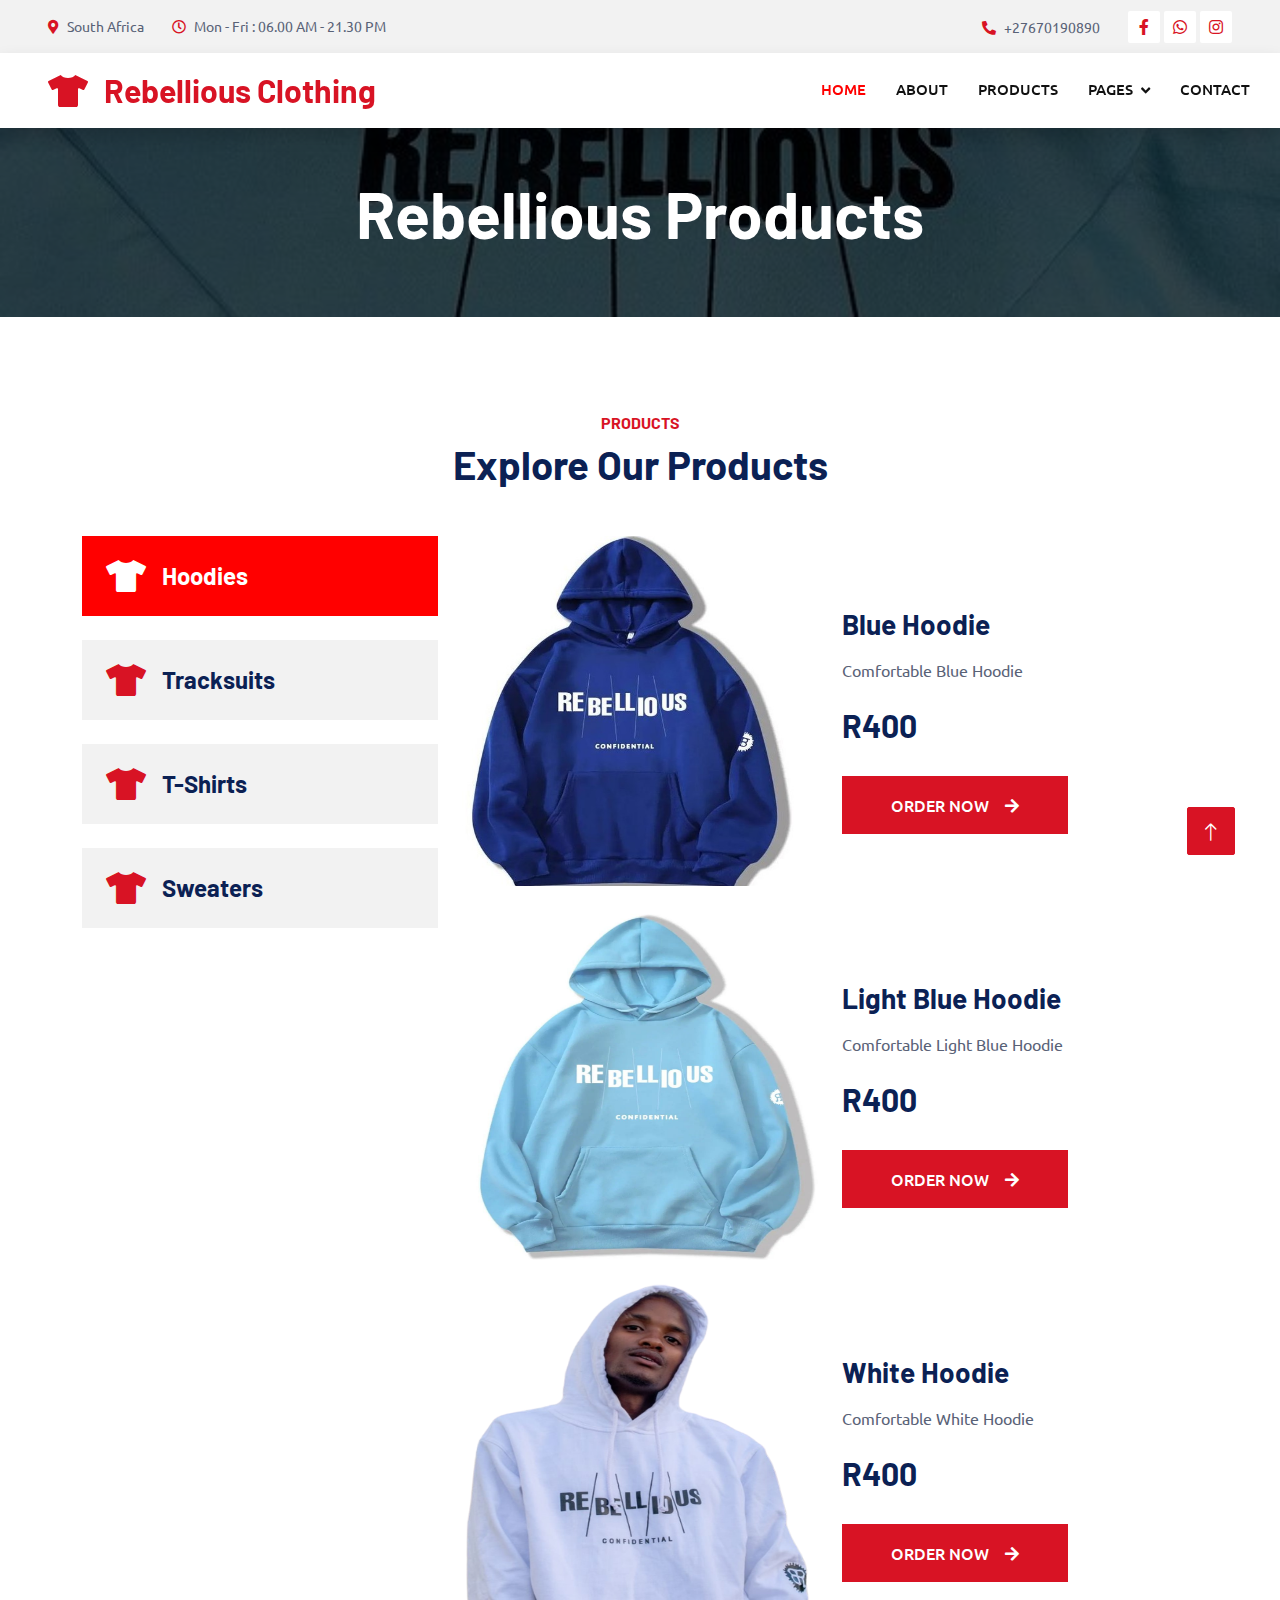
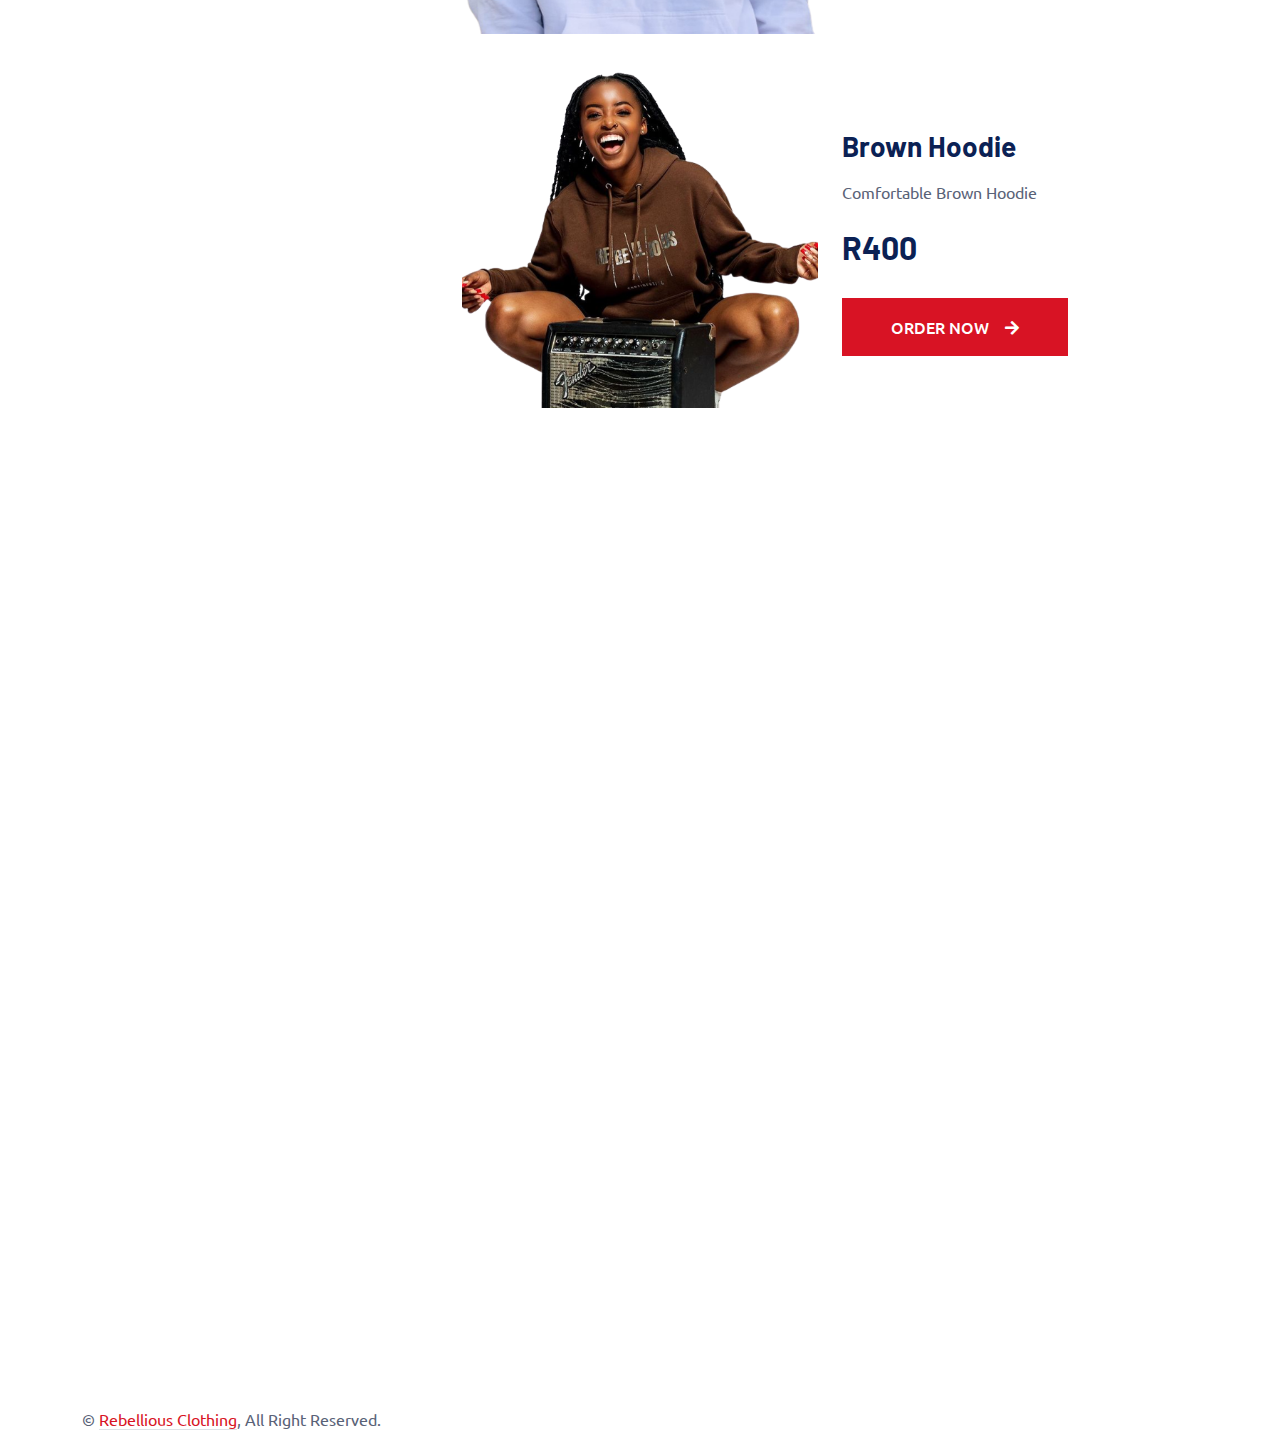
<file: products.html>
<!DOCTYPE html>
<html lang="en">

<head>
    <meta charset="utf-8">
    <title>Rebellious Products</title>
    <meta content="width=device-width, initial-scale=1.0" name="viewport">
    <meta content="" name="keywords">
    <meta content="" name="description">

    <!-- Favicon -->
    <link href="img/favicon.ico" rel="icon">
    <link href = "img/logo.png" rel="icon">

    <!-- Google Web Fonts -->
    <link rel="preconnect" href="https://fonts.googleapis.com">
    <link rel="preconnect" href="https://fonts.gstatic.com" crossorigin>
    <link href="https://fonts.googleapis.com/css2?family=Barlow:wght@600;700&family=Ubuntu:wght@400;500&display=swap" rel="stylesheet"> 

    <!-- Icon Font Stylesheet -->
    <link href="https://cdnjs.cloudflare.com/ajax/libs/font-awesome/5.10.0/css/all.min.css" rel="stylesheet">
    <link href="https://cdn.jsdelivr.net/npm/bootstrap-icons@1.4.1/font/bootstrap-icons.css" rel="stylesheet">

    <!-- Libraries Stylesheet -->
    <link href="lib/animate/animate.min.css" rel="stylesheet">
    <link href="lib/owlcarousel/assets/owl.carousel.min.css" rel="stylesheet">
    <link href="lib/tempusdominus/css/tempusdominus-bootstrap-4.min.css" rel="stylesheet" />

    <!-- Customized Bootstrap Stylesheet -->
    <link href="css/bootstrap.min.css" rel="stylesheet">

    <!-- Template Stylesheet -->
    <link href="css/style.css" rel="stylesheet">
</head>

<body>
    <!-- Spinner Start -->
    <div id="spinner" class="show bg-white position-fixed translate-middle w-100 vh-100 top-50 start-50 d-flex align-items-center justify-content-center">
        <div class="spinner-border text-primary" style="width: 3rem; height: 3rem;" role="status">
            <span class="sr-only">Loading...</span>
        </div>
    </div>
    <!-- Spinner End -->


 <!-- Topbar Start -->
 <div class="container-fluid bg-light p-0">
    <div class="row gx-0 d-none d-lg-flex">
        <div class="col-lg-7 px-5 text-start">
            <div class="h-100 d-inline-flex align-items-center py-3 me-4">
                <small class="fa fa-map-marker-alt text-primary me-2"></small>
                <small>South Africa</small>
            </div>
            <div class="h-100 d-inline-flex align-items-center py-3">
                <small class="far fa-clock text-primary me-2"></small>
                <small>Mon - Fri : 06.00 AM - 21.30 PM</small>
            </div>
        </div>
        <div class="col-lg-5 px-5 text-end">
            <div class="h-100 d-inline-flex align-items-center py-3 me-4">
                <small class="fa fa-phone-alt text-primary me-2"></small>
                <small>+27670190890</small>
            </div>
            <div class="h-100 d-inline-flex align-items-center">
                <a class="btn btn-sm-square bg-white text-primary me-1" href="https://www.facebook.com/BaddestInTheSouth"><i class="fab fa-facebook-f"></i></a>
                <a class="btn btn-sm-square bg-white text-primary me-1" href="https://wa.me/+27670190890"><i class="fab fa-whatsapp"></i></a>

                <a class="btn btn-sm-square bg-white text-primary me-0" href="https://www.instagram.com/rebellious_clothing.sa/"><i class="fab fa-instagram"></i></a>
            </div>
        </div>
    </div>
</div>
<!-- Topbar End -->


    <!-- Navbar Start -->
    <nav class="navbar navbar-expand-lg bg-white navbar-light shadow sticky-top p-0">
        <a href="index.html" class="navbar-brand d-flex align-items-center px-4 px-lg-5">
            <h2 class="m-0 text-primary"><i class="fas fa-tshirt me-3"></i>Rebellious Clothing</h2>
        </a>
        <button type="button" class="navbar-toggler me-4" data-bs-toggle="collapse" data-bs-target="#navbarCollapse">
            <span class="navbar-toggler-icon"></span>
        </button>
        <div class="collapse navbar-collapse" id="navbarCollapse">
            <div class="navbar-nav ms-auto p-4 p-lg-0">
                <a href="index.html" class="nav-item nav-link active">Home</a>
                <a href="about.html" class="nav-item nav-link">About</a>
                <a href="products.html" class="nav-item nav-link">Products</a>
                <div class="nav-item dropdown">
                    <a href="#" class="nav-link dropdown-toggle" data-bs-toggle="dropdown">Pages</a>
                    <div class="dropdown-menu fade-up m-0">
                        <a href="booking.html" class="dropdown-item">Booking</a>
                        <a href="team.html" class="dropdown-item">Technicians</a>
                        <a href="testimonial.html" class="dropdown-item">Testimonial</a>
                        <a href="404.html" class="dropdown-item">404 Page</a>
                    </div>
                </div>
                <a href="contact.html" class="nav-item nav-link">Contact</a>
            </div>


    </nav>
    <!-- Navbar End -->

    <!-- Page Header Start -->
    <div class="container-fluid page-header mb-5 p-0" style="background-image: url(img/carousel-bg-2.jpg);">
        <div class="container-fluid page-header-inner py-5">
            <div class="container text-center">
                <h1 class="display-3 text-white mb-3 animated slideInDown">Rebellious Products</h1>
            </div>
        </div>
    </div>
    <!-- Page Header End -->

<!-- Products Start -->
<div class="container-xxl service py-5">
    <div class="container">
        <div class="text-center wow fadeInUp" data-wow-delay="0.1s">
            <h6 class="text-primary text-uppercase">Products</h6>
            <h1 class="mb-5">Explore Our Products</h1>
        </div>
        <div class="row g-4 wow fadeInUp" data-wow-delay="0.3s">
            <div class="col-lg-4">
                <div class="nav w-100 nav-pills me-4">
                    <button class="nav-link w-100 d-flex align-items-center text-start p-4 mb-4 active" data-bs-toggle="pill" data-bs-target="#tab-pane-1" type="button">
                        <i class="fas fa-tshirt fa-2x me-3"></i>
                        <h4 class="m-0">Hoodies</h4>
                    </button>
                    <button class="nav-link w-100 d-flex align-items-center text-start p-4 mb-4" data-bs-toggle="pill" data-bs-target="#tab-pane-2" type="button">
                        <i class="fa fa-tshirt fa-2x me-3"></i>
                        <h4 class="m-0">Tracksuits</h4>
                    </button>
                    <button class="nav-link w-100 d-flex align-items-center text-start p-4 mb-4" data-bs-toggle="pill" data-bs-target="#tab-pane-3" type="button">
                        <i class="fa fa-tshirt fa-2x me-3"></i>
                        <h4 class="m-0">T-Shirts</h4>
                    </button>
                    <button class="nav-link w-100 d-flex align-items-center text-start p-4 mb-0" data-bs-toggle="pill" data-bs-target="#tab-pane-4" type="button">
                        <i class="fa fa-tshirt fa-2x me-3"></i>
                        <h4 class="m-0">Sweaters</h4>
                    </button>
                </div>
            </div>
            <div class="col-lg-8">
                <div class="tab-content w-100">
                    <div class="tab-pane fade show active" id="tab-pane-1">
                        <div class="row g-4">
                            <div class="col-md-6" style="min-height: 350px;">
                                <div class="position-relative h-100">
                                    <img class="position-absolute img-fluid w-100 h-100" src="img/Hoodie1.jpg" style="height:0px"
                                        style="object-fit:fill;" alt="">
                                </div>
                            </div>
                            <div class="col-md-6">
                                <br>
                                <br>
                                <br>
                                <h3 class="mb-3">Blue Hoodie</h3>
                                <p class="mb-4">Comfortable Blue Hoodie</p>
                                <h2 class="mb-3">R400</h2>
                                <a href="https://wa.me/+27670190890" class="btn btn-primary py-3 px-5 mt-3">Order Now<i class="fa fa-arrow-right ms-3"></i></a>
                            </div>
                        </div>
                        <br>
                        <div class="row g-4">
                            <div class="col-md-6" style="min-height: 350px;">
                                <div class="position-relative h-100">
                                    <img  class="position-absolute img-fluid w-100 h-100" src="img/Hoodie2.jpg" style="height:0px"
                                        style="object-fit:fill;" alt="">
                                </div>
                            </div>
                            <div class="col-md-6">
                                <br>
                                <br>
                                <br>
                                <h3 class="mb-3">Light Blue Hoodie</h3>
                                <p class="mb-4">Comfortable Light Blue Hoodie</p>
                                <h2 class="mb-3">R400</h2>
                                <a href="https://wa.me/+27670190890" class="btn btn-primary py-3 px-5 mt-3">Order Now<i class="fa fa-arrow-right ms-3"></i></a>
                            </div>
                        </div>
                        <br>
                        <div class="row g-4">
                            <div class="col-md-6" style="min-height: 350px;">
                                <div class="position-relative h-100">
                                    <img class="position-absolute img-fluid w-100 h-100" src="img/Hoodie3.png" style="height:0px"
                                        style="object-fit:fill;" alt="">
                                </div>
                            </div>
                            <div class="col-md-6">
                                <br>
                                <br>
                                <br>
                                <h3 class="mb-3">White Hoodie</h3>
                                <p class="mb-4">Comfortable White Hoodie</p>
                                <h2 class="mb-3">R400</h2>
                                <a href="https://wa.me/+27670190890" class="btn btn-primary py-3 px-5 mt-3">Order Now<i class="fa fa-arrow-right ms-3"></i></a>
                            </div>
                        </div>
                        <br>
                        <div class="row g-4">
                            <div class="col-md-6" style="min-height: 350px;">
                                <div class="position-relative h-100">
                                    <img class="position-absolute img-fluid w-100 h-100" src="img/Hoodie4.png" style="height:0px"
                                        style="object-fit:fill;" alt="">
                                </div>
                            </div>
                            <div class="col-md-6">
                                <br>
                                <br>
                                <br>
                                <h3 class="mb-3">Brown Hoodie</h3>
                                <p class="mb-4">Comfortable Brown Hoodie</p>
                                <h2 class="mb-3">R400</h2>
                                <a href="https://wa.me/+27670190890" class="btn btn-primary py-3 px-5 mt-3">Order Now<i class="fa fa-arrow-right ms-3"></i></a>
                            </div>
                        </div>
                    </div>
                    <div class="tab-pane fade" id="tab-pane-2">
                        <div class="row g-4">
                            <div class="col-md-6" style="min-height: 350px;">
                                <div class="position-relative h-100">
                                    <img class="position-absolute img-fluid w-100 h-100" src="img/service-2.jpg"
                                        style="object-fit: cover;" alt="">
                                </div>
                            </div>
                            <div class="col-md-6">
                                <h3 class="mb-3">15 Years Of Experience In Auto Servicing</h3>
                                <p class="mb-4">Tempor erat elitr rebum at clita. Diam dolor diam ipsum sit. Aliqu diam amet diam et eos. Clita erat ipsum et lorem et sit, sed stet lorem sit clita duo justo magna dolore erat amet</p>
                                <p><i class="fa fa-check text-success me-3"></i>Quality Servicing</p>
                                <p><i class="fa fa-check text-success me-3"></i>Expert Workers</p>
                                <p><i class="fa fa-check text-success me-3"></i>Modern Equipment</p>
                                <a href="" class="btn btn-primary py-3 px-5 mt-3">Read More<i class="fa fa-arrow-right ms-3"></i></a>
                            </div>
                        </div>
                    </div>
                    <div class="tab-pane fade" id="tab-pane-3">
                        <div class="row g-4">
                            <div class="col-md-6" style="min-height: 350px;">
                                <div class="position-relative h-100">
                                    <img class="position-absolute img-fluid w-100 h-100" src="img/service-3.jpg"
                                        style="object-fit: cover;" alt="">
                                </div>
                            </div>
                            <div class="col-md-6">
                                <h3 class="mb-3">15 Years Of Experience In Auto Servicing</h3>
                                <p class="mb-4">Tempor erat elitr rebum at clita. Diam dolor diam ipsum sit. Aliqu diam amet diam et eos. Clita erat ipsum et lorem et sit, sed stet lorem sit clita duo justo magna dolore erat amet</p>
                                <p><i class="fa fa-check text-success me-3"></i>Quality Servicing</p>
                                <p><i class="fa fa-check text-success me-3"></i>Expert Workers</p>
                                <p><i class="fa fa-check text-success me-3"></i>Modern Equipment</p>
                                <a href="" class="btn btn-primary py-3 px-5 mt-3">Read More<i class="fa fa-arrow-right ms-3"></i></a>
                            </div>
                        </div>
                    </div>
                    <div class="tab-pane fade" id="tab-pane-4">
                        <div class="row g-4">
                            <div class="col-md-6" style="min-height: 350px;">
                                <div class="position-relative h-100">
                                    <img class="position-absolute img-fluid w-100 h-100" src="img/service-4.jpg"
                                        style="object-fit: cover;" alt="">
                                </div>
                            </div>
                            <div class="col-md-6">
                                <h3 class="mb-3">15 Years Of Experience In Auto Servicing</h3>
                                <p class="mb-4">Tempor erat elitr rebum at clita. Diam dolor diam ipsum sit. Aliqu diam amet diam et eos. Clita erat ipsum et lorem et sit, sed stet lorem sit clita duo justo magna dolore erat amet</p>
                                <p><i class="fa fa-check text-success me-3"></i>Quality Servicing</p>
                                <p><i class="fa fa-check text-success me-3"></i>Expert Workers</p>
                                <p><i class="fa fa-check text-success me-3"></i>Modern Equipment</p>
                                <a href="" class="btn btn-primary py-3 px-5 mt-3">Read More<i class="fa fa-arrow-right ms-3"></i></a>
                            </div>
                        </div>
                    </div>
                </div>
            </div>
        </div>
    </div>
</div>
<!-- Products End -->

 <!-- Testimonial Start -->
    <div class="container-xxl py-5 wow fadeInUp" data-wow-delay="0.1s">
        <div class="container">
            <div class="text-center">
                <h1 class="mb-5">Words from our clients</h1>
            </div>
            <div class="owl-carousel testimonial-carousel position-relative">
                <div class="testimonial-item text-center">
                    <img class="bg-light rounded-circle p-2 mx-auto mb-3" src="img/ceo.jpg" style="width: 80px; height: 80px;">
                    <h5 class="mb-0">Matome</h5>
                    <div class="testimonial-text bg-light text-center p-4">
                    <p class="mb-0">"I love my new hoodie from Rebellious Clothing! It's so soft and comfortable, and the design is really cool. I've gotten a lot of compliments on it."</p>
                    </div>
                </div>
                <div class="testimonial-item text-center">
                    <img class="bg-light rounded-circle p-2 mx-auto mb-3" src="img/ceo.jpg" style="width: 80px; height: 80px;">
                    <h5 class="mb-0">Hloni</h5>
                    <div class="testimonial-text bg-light text-center p-4">
                    <p class="mb-0">"I just bought a tracksuit from Rebellious Clothing, and I'm so impressed with the quality. The material is so soft and breathable, and the fit 
                        is perfect. I'm definitely going to be ordering more from them."</p>
                    </div>
                </div>
                <div class="testimonial-item text-center">
                    <img class="bg-light rounded-circle p-2 mx-auto mb-3" src="img/ceo.jpg" style="width: 80px; height: 80px;">
                    <h5 class="mb-0">Nakedi</h5>
                    <div class="testimonial-text bg-light text-center p-4">
                    <p class="mb-0">"I've been a fan of Rebellious Clothing for a while now, and I've never been disappointed with their products. Their t-shirts are always so soft and
                         comfortable, and the designs are always on point. I highly recommend them!"</p>
                    </div>
                </div>
                <div class="testimonial-item text-center">
                    <img class="bg-light rounded-circle p-2 mx-auto mb-3" src="img/ceo.jpg" style="width: 80px; height: 80px;">
                    <h5 class="mb-0">Motlatso</h5>
                    <div class="testimonial-text bg-light text-center p-4">
                    <p class="mb-0">"I recently bought a sweater from Rebellious Clothing, and I'm so glad I did. It's the perfect weight for winter, and it's so soft and cozy. 
                        I love the way it looks on me, and I've gotten a lot of compliments on it."</p>
                    </div>
                </div>
            </div>
        </div>
    </div>
    <!-- Testimonial End -->


    <!-- Footer Start -->
    <div class="container-fluid bg-dark text-light footer pt-5 mt-5 wow fadeIn" data-wow-delay="0.1s">
        <div class="container py-5">
            <div class="row g-5">
                <div class="col-lg-3 col-md-6">
                    <h4 class="text-light mb-4">Address</h4>
                    <p class="mb-2"><i class="fa fa-map-marker-alt me-3"></i>South Africa</p>
                    <p class="mb-2"><i class="fa fa-phone-alt me-3"></i>+27670190890</p>
                    <p class="mb-2"><i class="fa fa-envelope me-3"></i>rebelliousclothingsa@gmail.com</p>
                    <div class="d-flex pt-2">
                        <a class="btn btn-outline-light btn-social" href="https://www.instagram.com/rebellious_clothing.sa/"><i class="fab fa-instagram"></i></a>
                        <a class="btn btn-outline-light btn-social" href="https://www.facebook.com/BaddestInTheSouth"><i class="fab fa-facebook-f"></i></a>
                        <a class="btn btn-outline-light btn-social" href="https://wa.me/+27670190890"><i class="fab fa-whatsapp"></i></a>
                    </div>
                </div>
                <div class="col-lg-3 col-md-6">
                    <h4 class="text-light mb-4">Opening Hours</h4>
                    <h6 class="text-light">Monday - Friday:</h6>
                    <p class="mb-4">06.00 AM - 21.30 PM</p>
                    <h6 class="text-light">Saturday - Sunday:</h6>
                    <p class="mb-0">06.00 AM - 21.30 PM</p>
                </div>
                </div>
            </div>
        </div>
        <div class="container">
            <div class="copyright">
                <div class="row">
                    <div class="col-md-6 text-center text-md-start mb-3 mb-md-0">
                        &copy; <a class="border-bottom" href="#">Rebellious Clothing</a>, All Right Reserved.
                    </div>                  
                </div>
            </div>
        </div>
    </div>
    <!-- Footer End -->

    <!-- Back to Top -->
    <a href="#" class="btn btn-lg btn-primary btn-lg-square back-to-top"><i class="bi bi-arrow-up"></i></a>


    <!-- JavaScript Libraries -->
    <script src="https://code.jquery.com/jquery-3.4.1.min.js"></script>
    <script src="https://cdn.jsdelivr.net/npm/bootstrap@5.0.0/dist/js/bootstrap.bundle.min.js"></script>
    <script src="lib/wow/wow.min.js"></script>
    <script src="lib/easing/easing.min.js"></script>
    <script src="lib/waypoints/waypoints.min.js"></script>
    <script src="lib/counterup/counterup.min.js"></script>
    <script src="lib/owlcarousel/owl.carousel.min.js"></script>
    <script src="lib/tempusdominus/js/moment.min.js"></script>
    <script src="lib/tempusdominus/js/moment-timezone.min.js"></script>
    <script src="lib/tempusdominus/js/tempusdominus-bootstrap-4.min.js"></script>

    <!-- Template Javascript -->
    <script src="js/main.js"></script>
</body>

</html>
</file>
<file: css/style.css>
:root {
    --primary: #ff0000;
    --secondary: #0B2154;
    --light: #F2F2F2;
    --dark: #111111;
}

.fw-medium {
    font-weight: 600 !important;
}

.back-to-top {
    position: fixed;
    display: none;
    right: 45px;
    bottom: 45px;
    z-index: 99;
}


/*** Spinner ***/
#spinner {
    opacity: 0;
    visibility: hidden;
    transition: opacity .5s ease-out, visibility 0s linear .5s;
    z-index: 99999;
}

#spinner.show {
    transition: opacity .5s ease-out, visibility 0s linear 0s;
    visibility: visible;
    opacity: 1;
}

.team {
  display: flex;
  justify-content: center;
  align-items: center;
}
/*** Button ***/
.btn {
    font-weight: 500;
    text-transform: uppercase;
    transition: .5s;
}

.btn.btn-primary,
.btn.btn-secondary {
    color: #FFFFFF;
}

.btn-square {
    width: 38px;
    height: 38px;
}

.btn-sm-square {
    width: 32px;
    height: 32px;
}

.btn-lg-square {
    width: 48px;
    height: 48px;
}

.btn-square,
.btn-sm-square,
.btn-lg-square {
    padding: 0;
    display: flex;
    align-items: center;
    justify-content: center;
    font-weight: normal;
    border-radius: 2px;
}


/*** Navbar ***/
.navbar .dropdown-toggle::after {
    border: none;
    content: "\f107";
    font-family: "Font Awesome 5 Free";
    font-weight: 900;
    vertical-align: middle;
    margin-left: 8px;
}

.navbar-light .navbar-nav .nav-link {
    margin-right: 30px;
    padding: 25px 0;
    color: #FFFFFF;
    font-size: 15px;
    text-transform: uppercase;
    outline: none;
}

.navbar-light .navbar-nav .nav-link:hover,
.navbar-light .navbar-nav .nav-link.active {
    color: var(--primary);
}

@media (max-width: 991.98px) {
    .navbar-light .navbar-nav .nav-link  {
        margin-right: 0;
        padding: 10px 0;
    }

    .navbar-light .navbar-nav {
        border-top: 1px solid #EEEEEE;
    }
}

.navbar-light .navbar-brand,
.navbar-light a.btn {
    height: 75px;
}

.navbar-light .navbar-nav .nav-link {
    color: var(--dark);
    font-weight: 500;
}

.navbar-light.sticky-top {
    top: -100px;
    transition: .5s;
}

@media (min-width: 992px) {
    .navbar .nav-item .dropdown-menu {
        display: block;
        border: none;
        margin-top: 0;
        top: 150%;
        opacity: 0;
        visibility: hidden;
        transition: .5s;
    }

    .navbar .nav-item:hover .dropdown-menu {
        top: 100%;
        visibility: visible;
        transition: .5s;
        opacity: 1;
    }
}

/*** Header ***/
.carousel-caption {
    top: 0;
    left: 0;
    right: 0;
    bottom: 0;
    background: rgba(0, 0, 0, .7);
    z-index: 1;
}

.carousel-control-prev,
.carousel-control-next {
    width: 10%;
}

.carousel-control-prev-icon,
.carousel-control-next-icon {
    width: 3rem;
    height: 3rem;
}

@media (max-width: 768px) {
    #header-carousel .carousel-item {
        position: relative;
        min-height: 450px;
    }
    
    #header-carousel .carousel-item img {
        position: absolute;
        width: 150%;
        height: 150%;
        object-fit:fill;
    }
}

.img-fluid2{
    height: 600px;
    width: 600px;
}

.page-header {
    background-position: center center;
    background-repeat: no-repeat;
    background-size: cover;
}

.page-header-inner {
    background: rgba(0, 0, 0, .7);
}

.breadcrumb-item + .breadcrumb-item::before {
    color: var(--light);
}


/*** Facts ***/
.fact {
    background: linear-gradient(rgba(0, 0, 0, .7), rgba(0, 0, 0, .7)), url(../img/carousel-bg-1.jpg);
    background-position: center center;
    background-repeat: no-repeat;
    background-size: cover;
}


/*** Service ***/
.service .nav .nav-link {
    background: var(--light);
    transition: .5s;
}

.service .nav .nav-link.active {
    background: var(--primary);
}

.service .nav .nav-link.active h4 {
    color: #FFFFFF !important;
}


/*** Booking ***/
.booking {
    background: linear-gradient(rgba(0, 0, 0, .7), rgba(0, 0, 0, .7)), url(../img/carousel-bg-2.jpg) center center no-repeat;
    background-size: cover;
}

.bootstrap-datetimepicker-widget.bottom {
    top: auto !important;
}

.bootstrap-datetimepicker-widget .table * {
    border-bottom-width: 0px;
}

.bootstrap-datetimepicker-widget .table th {
    font-weight: 500;
}

.bootstrap-datetimepicker-widget.dropdown-menu {
    padding: 10px;
    border-radius: 2px;
}

.bootstrap-datetimepicker-widget table td.active,
.bootstrap-datetimepicker-widget table td.active:hover {
    background: var(--primary);
}

.bootstrap-datetimepicker-widget table td.today::before {
    border-bottom-color: var(--primary);
}


/*** Team ***/
.team-item .team-overlay {
    display: flex;
    align-items: center;
    justify-content: center;
    background: var(--primary);
    transform: scale(0);
    transition: .5s;
}

.team-item:hover .team-overlay {
    transform: scale(1);
}

.team-item .team-overlay .btn {
    color: var(--primary);
    background: #FFFFFF;
}

.team-item .team-overlay .btn:hover {
    color: #FFFFFF;
    background: var(--secondary)
}


/*** Testimonial ***/
.testimonial-carousel .owl-item .testimonial-text,
.testimonial-carousel .owl-item.center .testimonial-text * {
    transition: .5s;
}

.testimonial-carousel .owl-item.center .testimonial-text {
    background: var(--primary) !important;
}

.testimonial-carousel .owl-item.center .testimonial-text * {
    color: #FFFFFF !important;
}

.testimonial-carousel .owl-dots {
    margin-top: 24px;
    display: flex;
    align-items: flex-end;
    justify-content: center;
}

.testimonial-carousel .owl-dot {
    position: relative;
    display: inline-block;
    margin: 0 5px;
    width: 15px;
    height: 15px;
    border: 1px solid #CCCCCC;
    transition: .5s;
}

.testimonial-carousel .owl-dot.active {
    background: var(--primary);
    border-color: var(--primary);
}


/*** Footer ***/
.footer {
    background: linear-gradient(rgba(0, 0, 0, .9), rgba(0, 0, 0, .9)), url(../img/carousel-bg-1.jpg) center center no-repeat;
    background-size: cover;
}

.footer .btn.btn-social {
    margin-right: 5px;
    width: 35px;
    height: 35px;
    display: flex;
    align-items: center;
    justify-content: center;
    color: var(--light);
    border: 1px solid #FFFFFF;
    border-radius: 35px;
    transition: .3s;
}

.footer .btn.btn-social:hover {
    color: var(--primary);
}

.footer .btn.btn-link {
    display: block;
    margin-bottom: 5px;
    padding: 0;
    text-align: left;
    color: #FFFFFF;
    font-size: 15px;
    font-weight: normal;
    text-transform: capitalize;
    transition: .3s;
}

.footer .btn.btn-link::before {
    position: relative;
    content: "\f105";
    font-family: "Font Awesome 5 Free";
    font-weight: 900;
    margin-right: 10px;
}

.footer .btn.btn-link:hover {
    letter-spacing: 1px;
    box-shadow: none;
}

.footer .copyright {
    padding: 25px 0;
    font-size: 15px;
    border-top: 1px solid rgba(256, 256, 256, .1);
}

.footer .copyright a {
    color: var(--light);
}

.footer .footer-menu a {
    margin-right: 15px;
    padding-right: 15px;
    border-right: 1px solid rgba(255, 255, 255, .3);
}

.footer .footer-menu a:last-child {
    margin-right: 0;
    padding-right: 0;
    border-right: none;
}
</file>
